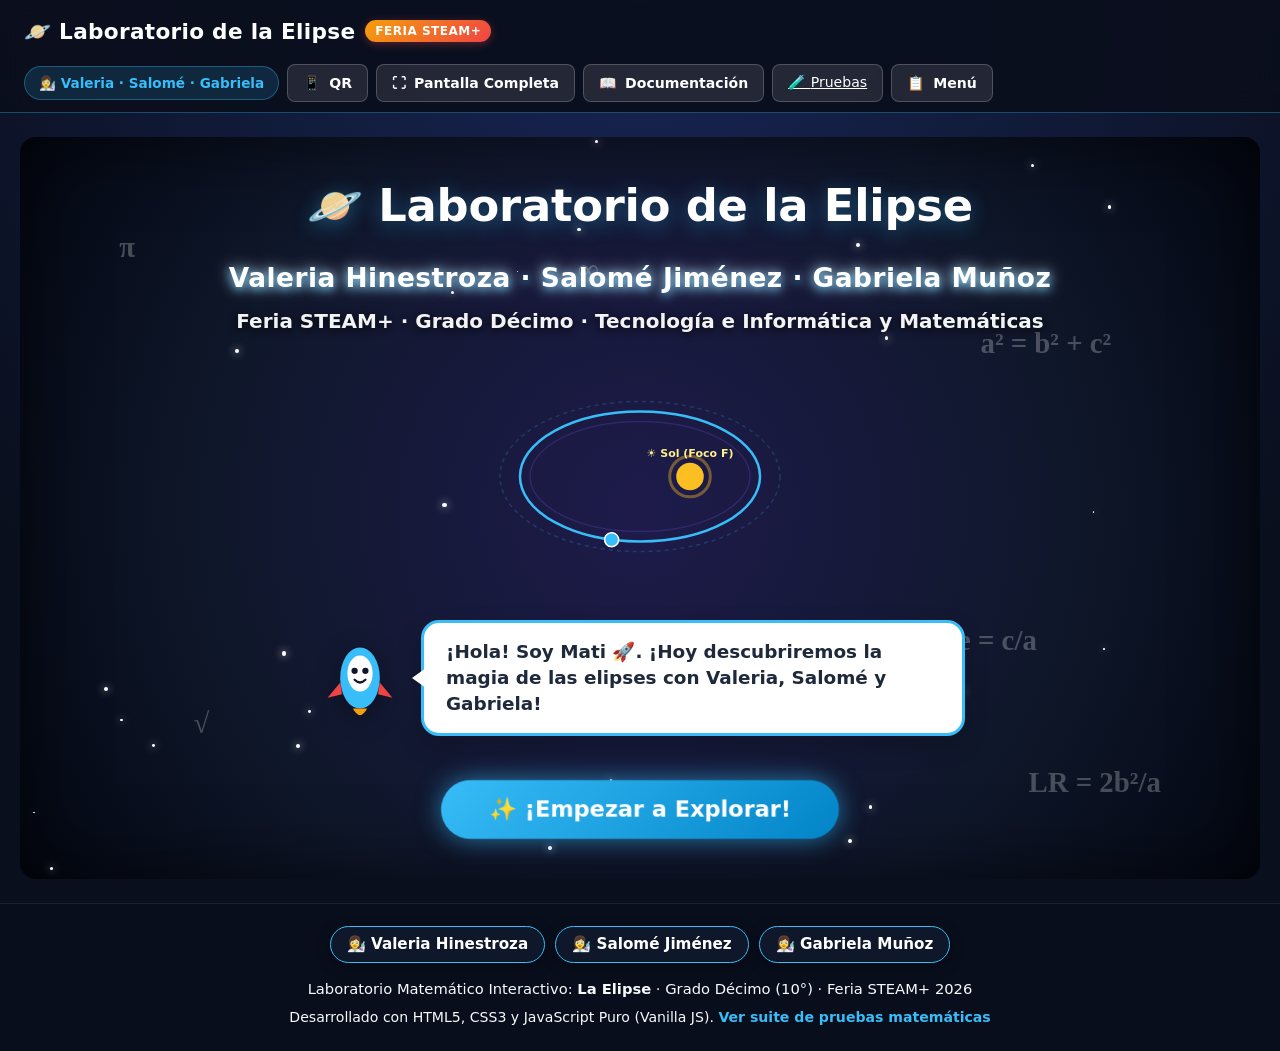
<file: index.html>
<!DOCTYPE html>
<html lang="es">
<head>
    <meta charset="UTF-8">
    <meta name="viewport" content="width=device-width, initial-scale=1.0, maximum-scale=5.0">
    <title>Laboratorio de la Elipse - Feria STEAM+ 2026</title>
    <meta name="description" content="Laboratorio Matemático Interactivo de la Elipse - Feria STEAM+ 2026. Explora, construye, deduce y comprueba la ecuación canónica y propiedades de la elipse en tiempo real. Creado por Valeria Hinestroza, Salomé Jiménez y Gabriela Muñoz.">
    <meta name="theme-color" content="#0a0f1d">
    <meta name="robots" content="index, follow">
    <link rel="canonical" href="https://duranmgabriela05-cloud.github.io/LABORATORIO-RECTA-/">
    <meta name="google-site-verification" content="googlec7402ac01baf1102">
    <!-- Hojas de estilo modulares oficiales -->
    <link rel="stylesheet" href="css/base.css?v=16">
    <link rel="stylesheet" href="css/animaciones.css?v=16">
    <link rel="stylesheet" href="css/elipse.css?v=16">
</head>
<body>

    <!-- BARRA DE NAVEGACIÓN SUPERIOR RESPONSIVE -->
    <header class="barra-navegacion">
        <button type="button" class="logo-sitio" onclick="navegarA('bienvenida')" aria-label="Ir a la portada de bienvenida del Laboratorio de la Elipse">
            <span>🪐 Laboratorio de la Elipse</span>
            <span class="insignia-steam">FERIA STEAM+</span>
        </button>
        <div class="nav-botones">
            <span class="chip-nav-autoras">
                👩‍🔬 Valeria · Salomé · Gabriela
            </span>
            <button type="button" id="btnAbrirQR" class="btn-volver-menu" title="Escanear Código QR en Celular" aria-label="Escanear Código QR en Celular">📱 <span class="btn-texto-nav">QR</span></button>
            <button type="button" id="btnPantallaCompleta" class="btn-volver-menu" title="Modo Pantalla Completa (F11)" aria-label="Modo Pantalla Completa">⛶ <span class="btn-texto-nav">Pantalla Completa</span></button>
            <button type="button" id="btnAbrirDocs" class="btn-volver-menu" title="Documentación oficial y Ficha Técnica" aria-label="Documentación Oficial">📖 <span class="btn-texto-nav">Documentación</span></button>
            <a href="pruebas/pruebas.html" class="btn-volver-menu" title="Ejecutar pruebas unitarias matemáticas" aria-label="Suite de pruebas unitarias">🧪 <span class="btn-texto-nav">Pruebas</span></a>
            <button type="button" class="btn-volver-menu" onclick="navegarA('menu')" aria-label="Ir al menú de actividades">📋 <span class="btn-texto-nav">Menú</span></button>
        </div>
    </header>

    <!-- CONTENEDOR PRINCIPAL DE LA APLICACIÓN -->
    <main class="contenedor-app">

        <!-- ════════════════════════════════════════════════════════
             PANTALLA 1: BIENVENIDA CÓSMICA
        ════════════════════════════════════════════════════════ -->
        <section id="pantallaBienvenida" class="pantalla activa">
            <div class="fondo-animado">
                <!-- Capa de estrellas titilantes -->
                <div class="estrellas" id="capaEstrellas"></div>

                <!-- Símbolos matemáticos flotantes -->
                <div class="simbolos-flotantes">
                    <span class="simbolo-mat" style="top: 12%; left: 8%;">π</span>
                    <span class="simbolo-mat" style="top: 25%; right: 12%;">a² = b² + c²</span>
                    <span class="simbolo-mat" style="bottom: 18%; left: 14%;">√</span>
                    <span class="simbolo-mat" style="top: 65%; right: 18%;">e = c/a</span>
                    <span class="simbolo-mat" style="bottom: 10%; right: 8%;">LR = 2b²/a</span>
                    <span class="simbolo-mat" style="top: 15%; left: 45%;">∞</span>
                </div>

                <!-- Título animado y nombres de autoras en blanco puro brillante -->
                <h1 class="titulo-rebote">🪐 Laboratorio de la Elipse</h1>
                <p class="nombres-autoras-portada" style="color: #ffffff !important; font-size: clamp(1.3rem, 3.2vw, 1.65rem); font-weight: 800; text-align: center; margin: 10px 0 6px 0; letter-spacing: 0.5px; text-shadow: 0 0 16px rgba(255, 255, 255, 0.8), 0 2px 10px rgba(56, 189, 248, 0.9); z-index: 3;">
                    Valeria Hinestroza · Salomé Jiménez · Gabriela Muñoz
                </p>
                <p class="subtitulo-portada" style="color: #ffffff !important; font-size: clamp(1rem, 2.2vw, 1.25rem); font-weight: 600; text-align: center; margin-bottom: 16px; text-shadow: 0 2px 10px rgba(0, 0, 0, 0.9); opacity: 0.95; z-index: 3;">
                    Feria STEAM+ · Grado Décimo · Tecnología e Informática y Matemáticas
                </p>

                <!-- Órbita planetaria SVG interactiva (Sol en un foco, planeta orbitando) -->
                <div class="contenedor-orbita">
                    <svg viewBox="0 0 320 200" width="100%" height="100%" role="img" aria-label="Simulación didáctica de una órbita elíptica con el Sol en un foco y un planeta en trayectoria">
                        <title>Órbita Elíptica Planetaria</title>
                        <!-- Elipses concéntricas de fondo -->
                        <g class="elipses-concentricas">
                            <ellipse cx="160" cy="100" rx="140" ry="75" fill="none" stroke="rgba(56, 189, 248, 0.2)" stroke-width="1.5" stroke-dasharray="4 4" />
                            <ellipse cx="160" cy="100" rx="110" ry="55" fill="none" stroke="rgba(139, 92, 246, 0.2)" stroke-width="1.5" />
                        </g>

                        <!-- Órbita principal de la Tierra -->
                        <path id="orbitaTierra" d="M 40,100 a 120,65 0 1,0 240,0 a 120,65 0 1,0 -240,0" fill="none" stroke="#38bdf8" stroke-width="2.5" />

                        <!-- Sol ubicado exactamente en un foco: c = √(120² - 65²) ≈ 101 px desde el centro -->
                        <circle cx="210" cy="100" r="14" fill="#fbbf24">
                            <animate attributeName="r" values="13;15;13" dur="2s" repeatCount="indefinite" />
                        </circle>
                        <circle cx="210" cy="100" r="20" fill="none" stroke="rgba(251, 191, 36, 0.4)" stroke-width="3">
                            <animate attributeName="r" values="18;24;18" dur="2s" repeatCount="indefinite" />
                        </circle>
                        <text x="210" y="80" fill="#fef08a" font-size="11" font-weight="bold" text-anchor="middle">☀️ Sol (Foco F)</text>

                        <!-- Planeta Tierra que recorre la trayectoria elíptica -->
                        <circle r="7" fill="#38bdf8" stroke="#ffffff" stroke-width="1.5">
                            <animateMotion dur="8s" repeatCount="indefinite" rotate="auto">
                                <mpath href="#orbitaTierra" />
                            </animateMotion>
                        </circle>
                    </svg>
                </div>

                <!-- Mascota Mati con globo de bienvenida -->
                <div class="contenedor-mati">
                    <svg class="mati-svg" viewBox="0 0 100 100" role="img" aria-label="Mascota interactiva Mati, el cohete matemático">
                        <title>Mascota Mati</title>
                        <!-- Cohete amigable Mati -->
                        <ellipse cx="50" cy="50" rx="22" ry="34" fill="#38bdf8" />
                        <ellipse cx="50" cy="45" rx="14" ry="20" fill="#ffffff" />
                        <!-- Ojos felices -->
                        <circle cx="44" cy="42" r="3.5" fill="#0f172a" />
                        <circle cx="56" cy="42" r="3.5" fill="#0f172a" />
                        <path d="M 44,52 Q 50,58 56,52" fill="none" stroke="#0f172a" stroke-width="2.5" stroke-linecap="round" />
                        <!-- Alitas y fuego -->
                        <path d="M 28,55 L 14,72 L 30,68 Z" fill="#ef4444" />
                        <path d="M 72,55 L 86,72 L 70,68 Z" fill="#ef4444" />
                        <path d="M 42,84 Q 50,98 58,84 Z" fill="#f59e0b">
                            <animate attributeName="d" values="M 42,84 Q 50,98 58,84 Z; M 42,84 Q 50,105 58,84 Z; M 42,84 Q 50,98 58,84 Z" dur="0.4s" repeatCount="indefinite" />
                        </path>
                    </svg>
                    <div class="globo-mati">
                        ¡Hola! Soy <strong>Mati</strong> 🚀. ¡Hoy descubriremos la magia de las elipses con Valeria, Salomé y Gabriela!
                    </div>
                </div>

                <!-- Botón de Inicio -->
                <button id="btnEmpezar" class="btn btn-empezar">
                    ✨ ¡Empezar a Explorar!
                </button>
            </div>
        </section>

        <!-- ════════════════════════════════════════════════════════
             PANTALLA 2: MENÚ DE ACTIVIDADES
        ════════════════════════════════════════════════════════ -->
        <section id="pantallaMenu" class="pantalla">
            <div style="background: rgba(255, 255, 255, 0.08); border: 1.5px solid rgba(56, 189, 248, 0.3); border-radius: 14px; padding: 12px 18px; margin-bottom: 20px; display: flex; justify-content: space-between; align-items: center; flex-wrap: wrap; gap: 10px;">
                <span style="color: #f8fafc; font-weight: 700; font-size: clamp(0.9rem, 2vw, 1.05rem);">
                    Equipo de Trabajo: <strong style="color: #38bdf8;">Valeria Hinestroza · Salomé Jiménez · Gabriela Muñoz</strong>
                </span>
                <span style="background: #38bdf8; color: #0f172a; padding: 4px 10px; border-radius: 12px; font-weight: 800; font-size: 0.8rem;">Grado 10° STEAM+</span>
            </div>

            <div style="display: flex; justify-content: space-between; align-items: center; margin-bottom: 20px; flex-wrap: wrap; gap: 12px;">
                <div>
                    <h2 style="color: #ffffff; font-size: clamp(1.4rem, 3.5vw, 2rem); font-weight: 800;">🎯 ¿Qué quieres descubrir hoy?</h2>
                    <p style="color: #94a3b8; font-size: clamp(0.95rem, 2vw, 1.1rem);">Selecciona una actividad para comenzar tu viaje por las elipses.</p>
                </div>
                <button id="btnVolverBienvenida" class="btn btn-secundario">← Portada</button>
            </div>

            <nav class="cuadricula-menu" aria-label="Menú de actividades del Laboratorio de la Elipse">
                <!-- Tarjeta 1: Explora -->
                <div class="tarjeta-menu" id="tarjetaExplora" tabindex="0" role="button" aria-label="Actividad 1: Explora la Elipse. Mueve los controles en vivo y observa cómo cambian los focos, vértices y achatamiento.">
                    <div class="icono-tarjeta">🔭</div>
                    <h3>Explora la Elipse</h3>
                    <p>Mueve los controles en vivo y observa cómo cambian los focos, los vértices y el achatamiento.</p>
                    <span style="color: #38bdf8; font-weight: 700; margin-top: auto;">¡Mover controles →</span>
                </div>

                <!-- Tarjeta 2: Analiza -->
                <div class="tarjeta-menu" id="tarjetaAnaliza" tabindex="0" role="button" aria-label="Actividad 2: Analiza una Ecuación. Escribe cualquier ecuación canónica o general y descubre todos sus elementos al instante.">
                    <div class="icono-tarjeta">🧮</div>
                    <h3>Analiza una Ecuación</h3>
                    <p>Escribe cualquier ecuación canónica o general y descubre todos sus elementos al instante.</p>
                    <span style="color: #38bdf8; font-weight: 700; margin-top: auto;">¡Ingresar ecuación →</span>
                </div>

                <!-- Tarjeta 3: Arma -->
                <div class="tarjeta-menu" id="tarjetaArma" tabindex="0" role="button" aria-label="Actividad 3: Arma tu Elipse. Ingresa vértices o ejes y encuentra la ecuación paso a paso como en el libro de matemáticas.">
                    <div class="icono-tarjeta">🧩</div>
                    <h3>Arma tu Elipse</h3>
                    <p>¿Tienes vértices o ejes? Encuentra la ecuación paso a paso como en el libro de matemáticas.</p>
                    <span style="color: #38bdf8; font-weight: 700; margin-top: auto;">¡Construir elipse →</span>
                </div>

                <!-- Tarjeta 4: Retos -->
                <div class="tarjeta-menu" id="tarjetaRetos" tabindex="0" role="button" aria-label="Actividad 4: Retos de Mati. Pon a prueba tus conocimientos en 8 retos interactivos y gana estrellas STEAM+.">
                    <div class="icono-tarjeta">🎯</div>
                    <h3>Retos de Mati</h3>
                    <p>Pon a prueba tus conocimientos en 8 retos interactivos y gana estrellas STEAM+.</p>
                    <span style="color: #38bdf8; font-weight: 700; margin-top: auto;">¡Aceptar el reto →</span>
                </div>
            </nav>
        </section>

        <!-- ════════════════════════════════════════════════════════
             PANTALLA 3: ACTIVIDAD 1 - EXPLORA LA ELIPSE
        ════════════════════════════════════════════════════════ -->
        <section id="pantallaExplora" class="pantalla">
            <div class="cabecera-actividad">
                <div>
                    <h2>🔭 Explora la Elipse en Tiempo Real</h2>
                    <p class="instruccion-actividad">Ajusta el centro (h, k), los semiejes (a, b) y la orientación.</p>
                </div>
                <div style="display: flex; gap: 8px; flex-wrap: wrap;">
                    <button class="btn btn-ayuda-actividad" data-ayuda="explora" type="button" title="¿Cómo funciona esta actividad?">❓ ¿Cómo funciona?</button>
                    <button class="btn btn-volver-menu">🏠 Menú</button>
                </div>
            </div>

            <!-- Globo de Mati -->
            <div class="caja-alerta info">
                <span style="font-size: 1.8rem;">🚀</span>
                <div id="globoMatiExplora">
                    ¡Mueve los deslizadores! Mira qué ocurre con la elipse cuando varias a o b.
                </div>
            </div>

            <!-- Fila Principal: Controles (Izquierda) vs Gráfica (Derecha) equilibradas -->
            <div class="layout-actividad">
                <!-- Columna Izquierda: Controles -->
                <div class="columna-controles">
                    <div class="tarjeta-blanca">
                        <div style="display: flex; flex-direction: column; gap: 10px; margin-bottom: 14px;">
                            <div style="display: flex; justify-content: space-between; align-items: center; flex-wrap: wrap; gap: 8px;">
                                <h3 style="color: #ffffff; font-size: 1.25rem; font-weight: 800;">⚙️ Parámetros de la Elipse</h3>
                                <div style="display: flex; gap: 6px; flex-wrap: wrap;">
                                    <button id="btnResetExplora" class="btn btn-secundario" type="button" title="Restablecer valores iniciales">🔄 Restablecer</button>
                                    <button id="btnEjemploExplora" class="btn btn-ejemplo">💡 Siguiente Ejemplo</button>
                                </div>
                            </div>
                            <div style="display: flex; align-items: center; gap: 8px;">
                                <label for="selectEjemplosExplora" style="color: #38bdf8; font-size: 0.82rem; font-weight: 700; white-space: nowrap;">📚 10 Ejemplos Guiados:</label>
                                <select id="selectEjemplosExplora" style="flex: 1; padding: 6px 10px; font-size: 0.85rem; border-radius: 8px; background: #0f172a; color: #ffffff; border: 1.5px solid #334155;"></select>
                            </div>
                        </div>

                        <!-- Centro h -->
                        <div class="grupo-control">
                            <div class="fila-control">
                                <label for="sliderH" class="etiqueta-control">Centro X (h):</label>
                                <span class="valor-badge" id="valH">0</span>
                            </div>
                            <input type="range" id="sliderH" min="-8" max="8" step="0.5" value="0" aria-label="Coordenada X del centro (h)" aria-valuemin="-8" aria-valuemax="8" aria-valuenow="0" aria-valuetext="0">
                        </div>

                        <!-- Centro k -->
                        <div class="grupo-control" style="margin-top: 10px;">
                            <div class="fila-control">
                                <label for="sliderK" class="etiqueta-control">Centro Y (k):</label>
                                <span class="valor-badge" id="valK">0</span>
                            </div>
                            <input type="range" id="sliderK" min="-8" max="8" step="0.5" value="0" aria-label="Coordenada Y del centro (k)" aria-valuemin="-8" aria-valuemax="8" aria-valuenow="0" aria-valuetext="0">
                        </div>

                        <!-- Semieje a -->
                        <div class="grupo-control" style="margin-top: 10px;">
                            <div class="fila-control">
                                <label for="sliderA" class="etiqueta-control">Semieje Mayor (a):</label>
                                <span class="valor-badge" id="valA">5</span>
                            </div>
                            <input type="range" id="sliderA" min="1" max="10" step="0.1" value="5" aria-label="Semieje mayor (a)" aria-valuemin="1" aria-valuemax="10" aria-valuenow="5" aria-valuetext="5">
                        </div>

                        <!-- Semieje b -->
                        <div class="grupo-control" style="margin-top: 10px;">
                            <div class="fila-control">
                                <label for="sliderB" class="etiqueta-control">Semieje Menor (b):</label>
                                <span class="valor-badge" id="valB">3</span>
                            </div>
                            <input type="range" id="sliderB" min="1" max="10" step="0.1" value="3" aria-label="Semieje menor (b)" aria-valuemin="1" aria-valuemax="10" aria-valuenow="3" aria-valuetext="3">
                        </div>

                        <!-- Orientación -->
                        <div style="margin-top: 14px;">
                            <span class="etiqueta-control">¿Hacia dónde se estira la elipse?</span>
                            <div class="selector-orientacion">
                                <button type="button" id="btnOrientacionH" class="btn-opcion seleccionado">
                                    ↔ Horizontal (eje X)
                                </button>
                                <button type="button" id="btnOrientacionV" class="btn-opcion">
                                    ↕ Vertical (eje Y)
                                </button>
                            </div>
                        </div>

                        <!-- Medidor de Achatamiento -->
                        <div class="caja-achatamiento">
                            <div style="display: flex; justify-content: space-between; align-items: center; flex-wrap: wrap; gap: 6px;">
                                <strong style="color: #38bdf8;">📏 Medidor de Achatamiento (e = c/a):</strong>
                                <span id="valorExcentricidad" style="font-weight: 800; color: #38bdf8;">e = 0.8000</span>
                            </div>
                            <div class="barra-achatamiento-contenedor">
                                <div id="barraAchatamiento" class="barra-achatamiento-progreso"></div>
                            </div>
                            <div class="medidor-etiquetas">
                                <span>0 (Circunferencia)</span>
                                <span>0.5 (Ovalada)</span>
                                <span>1 (Muy achatada)</span>
                            </div>
                            <div class="achatamiento-diagnostico">
                                <span>Forma:</span>
                                <span id="diagnosticoAchatamiento" class="insignia-achatamiento" style="background: #8b5cf6;">Bien achatada</span>
                            </div>
                        </div>

                        <div style="margin-top: 16px;">
                            <button id="btnCompararExplora" class="btn btn-primario" style="width: 100%;">
                                📊 Comparar excentricidades (a²=16, b²=12, 9, 6, 2)
                            </button>
                        </div>
                    </div>
                </div>

                <!-- Columna Derecha: Gráfica Canvas y Ecuación -->
                <div class="columna-grafica">
                    <div class="tarjeta-blanca" style="display: flex; flex-direction: column; gap: 12px;">
                        <!-- Banner destacado cuando el modo comparación está activo -->
                        <div id="bannerModoComparacion" style="display: none; background: rgba(56, 189, 248, 0.15); border: 1.5px solid #38bdf8; border-radius: 10px; padding: 8px 12px; justify-content: space-between; align-items: center; flex-wrap: wrap; gap: 8px;">
                            <span style="color: #38bdf8; font-weight: 700; font-size: 0.88rem;">🔬 Comparando 4 elipses (a² = 16 constante · b² = 12, 9, 6, 2)</span>
                            <button id="btnSalirComparacion" class="btn" style="padding: 4px 12px; font-size: 0.82rem; background: #0284c7; color: white; border: none; border-radius: 6px; cursor: pointer;">✕ Volver a mi elipse</button>
                        </div>

                        <!-- Toolbar de toggles -->
                        <div class="toolbar-elementos">
                            <label class="item-toggle"><input type="checkbox" id="chkCentro" checked> 🟡 Centro C</label>
                            <label class="item-toggle"><input type="checkbox" id="chkFocos" checked> 🔴 Focos F, F'</label>
                            <label class="item-toggle"><input type="checkbox" id="chkVertices" checked> 🟣 Vértices A, A'</label>
                            <label class="item-toggle"><input type="checkbox" id="chkExtremos" checked> 🟢 Extremos B, B'</label>
                            <label class="item-toggle"><input type="checkbox" id="chkEjeFocal" checked> ➖ Eje focal</label>
                            <label class="item-toggle"><input type="checkbox" id="chkLadoRecto" checked> 📐 Lado Recto</label>
                        </div>

                        <!-- Definición geométrica: hilo del jardinero d1 + d2 = 2a -->
                        <div class="panel-jardinero">
                            <label class="item-toggle toggle-jardinero">
                                <input type="checkbox" id="chkJardinero"> 🧵 Mostrar hilo del jardinero: d₁ + d₂ = 2a
                            </label>
                            <div id="controlesJardinero" style="display: none;">
                                <div class="fila-control">
                                    <span class="etiqueta-control">Mover el punto P (ángulo t):</span>
                                    <span class="valor-badge" id="valAnguloP">45°</span>
                                </div>
                                <input type="range" id="sliderAnguloP" min="0" max="360" step="1" value="45" aria-label="Ángulo del punto P sobre la elipse">
                                <button id="btnAnimarP" class="btn btn-secundario" type="button">▶ Recorrer la elipse</button>
                                <div class="lectura-jardinero" id="lecturaJardinero" aria-live="polite"></div>
                                <p class="nota-jardinero">💡 También puedes arrastrar el punto P sobre la gráfica. Sin importar dónde esté P, la suma de las dos distancias a los focos siempre es 2a.</p>
                            </div>
                        </div>

                        <!-- Canvas -->
                        <div class="canvas-contenedor">
                            <canvas id="canvasExplora" width="500" height="500"></canvas>
                        </div>

                        <button class="btn btn-secundario btn-descargar-png" type="button" data-canvas="canvasExplora" data-ecuacion="ecuacionExplora" data-nombre="elipse-explora">📷 Descargar gráfica (PNG)</button>

                        <!-- Ecuación en vivo -->
                        <div class="ecuacion-destacada" id="ecuacionExplora" style="margin-bottom: 0;">
                            (x − 0)²/25 + (y − 0)²/9 = 1
                        </div>
                    </div>
                </div>
            </div>

            <!-- Fila Inferior de Ancho Completo: Elementos y Comparación -->
            <div class="panel-resultados-ancho-completo">
                <h4 style="color: #ffffff; margin-bottom: 12px; font-size: 1.2rem; display: flex; align-items: center; gap: 8px;">
                    📋 Elementos Calculados de la Elipse:
                </h4>
                <div class="grilla-propiedades">
                    <div class="propiedad-item">
                        <div class="propiedad-nombre">Centro (h, k)</div>
                        <div class="propiedad-valor" id="propCentro">(0, 0)</div>
                    </div>
                    <div class="propiedad-item">
                        <div class="propiedad-nombre">Semieje mayor (a)</div>
                        <div class="propiedad-valor" id="propA">5</div>
                    </div>
                    <div class="propiedad-item">
                        <div class="propiedad-nombre">Semieje menor (b)</div>
                        <div class="propiedad-valor" id="propB">3</div>
                    </div>
                    <div class="propiedad-item">
                        <div class="propiedad-nombre">Distancia focal (c)</div>
                        <div class="propiedad-valor" id="propC">4</div>
                    </div>
                    <div class="propiedad-item">
                        <div class="propiedad-nombre">Eje Mayor (2a)</div>
                        <div class="propiedad-valor" id="propEjeMayor">10</div>
                    </div>
                    <div class="propiedad-item">
                        <div class="propiedad-nombre">Eje Menor (2b)</div>
                        <div class="propiedad-valor" id="propEjeMenor">6</div>
                    </div>
                    <div class="propiedad-item">
                        <div class="propiedad-nombre">Lado Recto (LR)</div>
                        <div class="propiedad-valor" id="propLadoRecto">3.6</div>
                    </div>
                    <div class="propiedad-item">
                        <div class="propiedad-nombre">Eje Focal</div>
                        <div class="propiedad-valor" id="propEjeFocal">y = 0</div>
                    </div>
                    <div class="propiedad-item" style="grid-column: span 2;">
                        <div class="propiedad-nombre">Focos F' y F</div>
                        <div class="propiedad-valor" id="propFocos">(−4, 0) y (4, 0)</div>
                    </div>
                    <div class="propiedad-item" style="grid-column: span 2;">
                        <div class="propiedad-nombre">Vértices A' y A</div>
                        <div class="propiedad-valor" id="propVertices">(−5, 0) y (5, 0)</div>
                    </div>
                    <div class="propiedad-item" style="grid-column: span 2;">
                        <div class="propiedad-nombre">Extremos Menores B' y B</div>
                        <div class="propiedad-valor" id="propExtremos">(0, −3) y (0, 3)</div>
                    </div>
                </div>

                <!-- Tabla de comparación multielipse con scroll horizontal responsivo -->
                <div id="contenedorComparacion" style="display: none; margin-top: 20px;">
                    <h4 style="color: #38bdf8; margin-bottom: 8px;">🔬 Comparación de Excentricidades con a² = 16 (a = 4):</h4>
                    <div class="tabla-wrapper">
                        <table class="tabla-comparacion">
                            <thead>
                                <tr>
                                    <th>Elipse</th>
                                    <th>a²</th>
                                    <th>b²</th>
                                    <th>c = √(a²−b²)</th>
                                    <th>Excentricidad (e)</th>
                                    <th>Achatamiento</th>
                                </tr>
                            </thead>
                            <tbody id="cuerpoTablaComparacion"></tbody>
                        </table>
                    </div>
                </div>
            </div>
        </section>

        <!-- ════════════════════════════════════════════════════════
             PANTALLA 4: ACTIVIDAD 2 - ANALIZA UNA ECUACIÓN
        ════════════════════════════════════════════════════════ -->
        <section id="pantallaAnaliza" class="pantalla">
            <div class="cabecera-actividad">
                <div>
                    <h2>🧮 Analiza Cualquier Ecuación de la Elipse</h2>
                    <p class="instruccion-actividad">Descubre la orientación, focos, vértices y lado recto a partir de su ecuación.</p>
                </div>
                <div style="display: flex; gap: 8px; flex-wrap: wrap;">
                    <button class="btn btn-ayuda-actividad" data-ayuda="analiza" type="button" title="¿Cómo funciona esta actividad?">❓ ¿Cómo funciona?</button>
                    <button class="btn btn-volver-menu">🏠 Menú</button>
                </div>
            </div>

            <!-- Mensaje de Mati -->
            <div class="caja-alerta info">
                <span style="font-size: 1.8rem;">🤖</span>
                <div id="globoMatiAnaliza">
                    Ingresa los denominadores. ¡El mayor de los dos siempre corresponde a a²!
                </div>
            </div>

            <div id="alertaAnaliza" class="caja-alerta" style="display: none;"></div>

            <div class="layout-actividad">
                <!-- Columna Controles -->
                <div class="columna-controles">
                    <div class="tarjeta-blanca">
                        <!-- Banco de 11 Ejemplos del Libro -->
                        <div style="background: rgba(15, 23, 42, 0.6); border: 1px solid var(--color-borde); border-radius: 12px; padding: 10px 12px; margin-bottom: 14px;">
                            <div style="display: flex; justify-content: space-between; align-items: center; margin-bottom: 6px; flex-wrap: wrap; gap: 6px;">
                                <label for="selectEjemplosAnaliza" style="color: #38bdf8; font-size: 0.85rem; font-weight: 700;">📚 Banco de 11 Ejemplos del Libro:</label>
                                <span style="font-size: 0.75rem; color: #94a3b8;">Canónicas y Generales</span>
                            </div>
                            <select id="selectEjemplosAnaliza" style="width: 100%; padding: 8px 10px; font-size: 0.85rem; border-radius: 8px; background: #0f172a; color: #ffffff; border: 1.5px solid #334155;"></select>
                        </div>

                        <!-- Pestañas de modo -->
                        <div style="display: flex; gap: 8px; margin-bottom: 16px; flex-wrap: wrap;">
                            <button type="button" id="tabFormaCanonica" class="btn-opcion seleccionado" style="flex: 1; min-width: 140px;">
                                Forma Canónica (h, k)
                            </button>
                            <button type="button" id="tabFormaGeneral" class="btn-opcion" style="flex: 1; min-width: 140px;">
                                Forma Ax² + By² = C
                            </button>
                        </div>

                        <!-- Sección Forma Canónica -->
                        <div id="seccionCanonica">
                            <p style="color: #cbd5e1; font-size: 0.95rem; margin-bottom: 12px;">
                                Ecuación: <code>(x − h)² / denX + (y − k)² / denY = 1</code>
                            </p>
                            <div class="subgrid-2-cols">
                                <div>
                                    <label for="inputAnalizaH" class="etiqueta-control">Centro X (h):</label>
                                    <input type="text" id="inputAnalizaH" value="2" placeholder="ej. 2 o 3/2">
                                </div>
                                <div>
                                    <label for="inputAnalizaK" class="etiqueta-control">Centro Y (k):</label>
                                    <input type="text" id="inputAnalizaK" value="-3" placeholder="ej. -3 o -1/2">
                                </div>
                                <div>
                                    <label for="inputAnalizaDenX" class="etiqueta-control">Denominador X (denX):</label>
                                    <input type="text" id="inputAnalizaDenX" value="9" placeholder="ej. 9, 36 o 25">
                                </div>
                                <div>
                                    <label for="inputAnalizaDenY" class="etiqueta-control">Denominador Y (denY):</label>
                                    <input type="text" id="inputAnalizaDenY" value="5" placeholder="ej. 5 o 100">
                                </div>
                            </div>
                        </div>

                        <!-- Sección Forma General -->
                        <div id="seccionGeneral" style="display: none;">
                            <p style="color: #cbd5e1; font-size: 0.95rem; margin-bottom: 12px;">
                                Ecuación: <code>A·x² + B·y² = C</code> (con A, B, C > 0)
                            </p>
                            <div class="subgrid-3-cols">
                                <div>
                                    <label for="inputGeneralA" class="etiqueta-control">Coeficiente A:</label>
                                    <input type="text" id="inputGeneralA" value="4" placeholder="ej. 4">
                                </div>
                                <div>
                                    <label for="inputGeneralB" class="etiqueta-control">Coeficiente B:</label>
                                    <input type="text" id="inputGeneralB" value="9" placeholder="ej. 9">
                                </div>
                                <div>
                                    <label for="inputGeneralC" class="etiqueta-control">Término C:</label>
                                    <input type="text" id="inputGeneralC" value="36" placeholder="ej. 36">
                                </div>
                            </div>
                        </div>

                        <div style="display: flex; gap: 10px; margin-top: 18px; flex-wrap: wrap;">
                            <button id="btnCalcularAnaliza" class="btn btn-primario" style="flex: 2; min-width: 160px;">
                                🔍 Analizar Ecuación
                            </button>
                            <button id="btnEjemploAnaliza" class="btn btn-ejemplo" style="flex: 1; min-width: 100px;">
                                💡 Ejemplo
                            </button>
                            <button id="btnLimpiarAnaliza" class="btn btn-secundario" type="button" title="Restablecer valores iniciales">
                                🔄 Restablecer
                            </button>
                        </div>
                    </div>
                </div>

                <!-- Columna Gráfica -->
                <div class="columna-grafica">
                    <div class="tarjeta-blanca" style="display: flex; flex-direction: column; gap: 12px;">
                        <div class="toolbar-elementos">
                            <label class="item-toggle"><input type="checkbox" id="chkCentroAnaliza" checked> 🟡 Centro C</label>
                            <label class="item-toggle"><input type="checkbox" id="chkFocosAnaliza" checked> 🔴 Focos</label>
                            <label class="item-toggle"><input type="checkbox" id="chkVerticesAnaliza" checked> 🟣 Vértices</label>
                            <label class="item-toggle"><input type="checkbox" id="chkExtremosAnaliza" checked> 🟢 Extremos</label>
                            <label class="item-toggle"><input type="checkbox" id="chkEjeFocalAnaliza" checked> ➖ Eje focal</label>
                            <label class="item-toggle"><input type="checkbox" id="chkLadoRectoAnaliza" checked> 📐 Lado Recto</label>
                        </div>
                        <div class="canvas-contenedor">
                            <canvas id="canvasAnaliza" width="500" height="500"></canvas>
                        </div>
                        <button class="btn btn-secundario btn-descargar-png" type="button" data-canvas="canvasAnaliza" data-ecuacion="ecuacionAnaliza" data-nombre="elipse-analiza">📷 Descargar gráfica (PNG)</button>
                    </div>
                </div>
            </div>

            <!-- Panel de Resultados de Analizar en ancho completo -->
            <div id="panelResultadosAnaliza" class="panel-resultados-ancho-completo" style="display: none;">
                <div style="display: flex; justify-content: space-between; align-items: center; margin-bottom: 12px; flex-wrap: wrap; gap: 8px;">
                    <h4 style="color: #ffffff; margin: 0; font-size: 1.2rem;">Orientación Detectada:</h4>
                    <span id="orientacionAnaliza" class="valor-badge">Horizontal</span>
                </div>

                <div class="ecuacion-destacada" id="ecuacionAnaliza"></div>

                <!-- Procedimiento matemático detallado paso a paso -->
                <div class="caja-pasos" id="cajaPasosAnaliza" style="display: none;"></div>

                <div class="grilla-propiedades">
                    <div class="propiedad-item">
                        <div class="propiedad-nombre">Centro (h, k)</div>
                        <div class="propiedad-valor" id="resCentro"></div>
                    </div>
                    <div class="propiedad-item">
                        <div class="propiedad-nombre">Semieje a</div>
                        <div class="propiedad-valor" id="resA"></div>
                    </div>
                    <div class="propiedad-item">
                        <div class="propiedad-nombre">Semieje b</div>
                        <div class="propiedad-valor" id="resB"></div>
                    </div>
                    <div class="propiedad-item">
                        <div class="propiedad-nombre">Distancia focal c</div>
                        <div class="propiedad-valor" id="resC"></div>
                    </div>
                    <div class="propiedad-item">
                        <div class="propiedad-nombre">Eje Mayor (2a)</div>
                        <div class="propiedad-valor" id="resEjeMayor"></div>
                    </div>
                    <div class="propiedad-item">
                        <div class="propiedad-nombre">Eje Menor (2b)</div>
                        <div class="propiedad-valor" id="resEjeMenor"></div>
                    </div>
                    <div class="propiedad-item">
                        <div class="propiedad-nombre">Lado Recto (LR)</div>
                        <div class="propiedad-valor" id="resLadoRecto"></div>
                    </div>
                    <div class="propiedad-item">
                        <div class="propiedad-nombre">Excentricidad (e)</div>
                        <div class="propiedad-valor" id="resExcentricidad"></div>
                    </div>
                    <div class="propiedad-item" style="grid-column: span 2;">
                        <div class="propiedad-nombre">Eje Focal</div>
                        <div class="propiedad-valor" id="resEjeFocal"></div>
                    </div>
                    <div class="propiedad-item" style="grid-column: span 2;">
                        <div class="propiedad-nombre">Focos F' y F</div>
                        <div class="propiedad-valor" id="resFocos"></div>
                    </div>
                    <div class="propiedad-item" style="grid-column: span 2;">
                        <div class="propiedad-nombre">Vértices A' y A</div>
                        <div class="propiedad-valor" id="resVertices"></div>
                    </div>
                    <div class="propiedad-item" style="grid-column: span 2;">
                        <div class="propiedad-nombre">Extremos Menor B' y B</div>
                        <div class="propiedad-valor" id="resExtremos"></div>
                    </div>
                </div>
            </div>
        </section>

        <!-- ════════════════════════════════════════════════════════
             PANTALLA 5: ACTIVIDAD 3 - ARMA TU ELIPSE
        ════════════════════════════════════════════════════════ -->
        <section id="pantallaArma" class="pantalla">
            <div class="cabecera-actividad">
                <div>
                    <h2>🧩 Arma tu Elipse Paso a Paso</h2>
                    <p class="instruccion-actividad">Introduce los datos conocidos y obtén la deducción completa de la ecuación.</p>
                </div>
                <div style="display: flex; gap: 8px; flex-wrap: wrap;">
                    <button class="btn btn-ayuda-actividad" data-ayuda="arma" type="button" title="¿Cómo funciona esta actividad?">❓ ¿Cómo funciona?</button>
                    <button class="btn btn-volver-menu">🏠 Menú</button>
                </div>
            </div>

            <!-- Mensaje de Mati -->
            <div class="caja-alerta info">
                <span style="font-size: 1.8rem;">🚀</span>
                <div id="globoMatiArma">
                    Elige qué datos tienes. Resolveremos paso a paso como en la clase de matemáticas.
                </div>
            </div>

            <div id="alertaArma" class="caja-alerta" style="display: none;"></div>

            <div class="layout-actividad">
                <div class="columna-controles">
                    <div class="tarjeta-blanca">
                        <h3 style="color: #ffffff; margin-bottom: 12px; font-weight: 800;">¿Qué datos tienes para construir la elipse?</h3>
                        
                        <!-- Banco de 15 Ejemplos Guiados -->
                        <div style="background: rgba(15, 23, 42, 0.6); border: 1px solid var(--color-borde); border-radius: 12px; padding: 10px 12px; margin-bottom: 14px;">
                            <div style="display: flex; justify-content: space-between; align-items: center; margin-bottom: 6px; flex-wrap: wrap; gap: 6px;">
                                <label for="selectEjemplosArma" style="color: #38bdf8; font-size: 0.85rem; font-weight: 700;">🧩 Ejemplos Guiados para este Caso:</label>
                                <span style="font-size: 0.75rem; color: #94a3b8;">5 por cada caso (15 total)</span>
                            </div>
                            <select id="selectEjemplosArma" style="width: 100%; padding: 8px 10px; font-size: 0.85rem; border-radius: 8px; background: #0f172a; color: #ffffff; border: 1.5px solid #334155;"></select>
                        </div>

                        <!-- Selector de 3 modalidades -->
                        <div style="display: flex; flex-direction: column; gap: 10px; margin-bottom: 18px;">
                            <label class="opcion-radio-card">
                                <input type="radio" name="tipoDatosArma" value="a" checked>
                                <span><strong style="color: #38bdf8;">a)</strong> Centro, longitud del eje mayor, longitud del eje menor y orientación.</span>
                            </label>
                            <label class="opcion-radio-card">
                                <input type="radio" name="tipoDatosArma" value="b">
                                <span><strong style="color: #38bdf8;">b)</strong> Los dos vértices del eje mayor y la longitud del lado recto.</span>
                            </label>
                            <label class="opcion-radio-card">
                                <input type="radio" name="tipoDatosArma" value="c">
                                <span><strong style="color: #38bdf8;">c)</strong> Los dos vértices del eje mayor y un extremo del eje menor.</span>
                            </label>
                        </div>

                        <!-- Formulario Caso A -->
                        <div id="formArmaA">
                            <div class="subgrid-2-cols">
                                <div>
                                    <label for="inputArmaH" class="etiqueta-control">Centro X (h):</label>
                                    <input type="text" id="inputArmaH" value="-2">
                                </div>
                                <div>
                                    <label for="inputArmaK" class="etiqueta-control">Centro Y (k):</label>
                                    <input type="text" id="inputArmaK" value="5">
                                </div>
                                <div>
                                    <label for="inputArmaEjeMayor" class="etiqueta-control">Longitud Eje Mayor (2a):</label>
                                    <input type="text" id="inputArmaEjeMayor" value="10">
                                </div>
                                <div>
                                    <label for="inputArmaEjeMenor" class="etiqueta-control">Longitud Eje Menor (2b):</label>
                                    <input type="text" id="inputArmaEjeMenor" value="8">
                                </div>
                            </div>
                            <div style="margin-top: 10px;">
                                <label for="selectArmaOrientacion" class="etiqueta-control">Orientación:</label>
                                <select id="selectArmaOrientacion">
                                    <option value="vertical" selected>Vertical (eje focal paralelo a Y)</option>
                                    <option value="horizontal">Horizontal (eje focal paralelo a X)</option>
                                </select>
                            </div>
                        </div>

                        <!-- Formulario Caso B -->
                        <div id="formArmaB" style="display: none;">
                            <div class="subgrid-2-cols">
                                <div>
                                    <label for="inputArmaV1x" class="etiqueta-control">Vértice 1 X (A'):</label>
                                    <input type="text" id="inputArmaV1x" value="3">
                                </div>
                                <div>
                                    <label for="inputArmaV1y" class="etiqueta-control">Vértice 1 Y (A'):</label>
                                    <input type="text" id="inputArmaV1y" value="6">
                                </div>
                                <div>
                                    <label for="inputArmaV2x" class="etiqueta-control">Vértice 2 X (A):</label>
                                    <input type="text" id="inputArmaV2x" value="3">
                                </div>
                                <div>
                                    <label for="inputArmaV2y" class="etiqueta-control">Vértice 2 Y (A):</label>
                                    <input type="text" id="inputArmaV2y" value="-2">
                                </div>
                                <div style="grid-column: 1 / -1;">
                                    <label for="inputArmaLR" class="etiqueta-control">Longitud del Lado Recto (LR):</label>
                                    <input type="text" id="inputArmaLR" value="6">
                                </div>
                            </div>
                        </div>

                        <!-- Formulario Caso C -->
                        <div id="formArmaC" style="display: none;">
                            <div class="subgrid-2-cols">
                                <div>
                                    <label for="inputArmaCV1x" class="etiqueta-control">Vértice 1 X (A'):</label>
                                    <input type="text" id="inputArmaCV1x" value="-5">
                                </div>
                                <div>
                                    <label for="inputArmaCV1y" class="etiqueta-control">Vértice 1 Y (A'):</label>
                                    <input type="text" id="inputArmaCV1y" value="2">
                                </div>
                                <div>
                                    <label for="inputArmaCV2x" class="etiqueta-control">Vértice 2 X (A):</label>
                                    <input type="text" id="inputArmaCV2x" value="3">
                                </div>
                                <div>
                                    <label for="inputArmaCV2y" class="etiqueta-control">Vértice 2 Y (A):</label>
                                    <input type="text" id="inputArmaCV2y" value="2">
                                </div>
                                <div>
                                    <label for="inputArmaBx" class="etiqueta-control">Extremo Menor X (B):</label>
                                    <input type="text" id="inputArmaBx" value="-1">
                                </div>
                                <div>
                                    <label for="inputArmaBy" class="etiqueta-control">Extremo Menor Y (B):</label>
                                    <input type="text" id="inputArmaBy" value="4">
                                </div>
                            </div>
                        </div>

                        <div style="display: flex; gap: 10px; margin-top: 18px; flex-wrap: wrap;">
                            <button id="btnCalcularArma" class="btn btn-primario" style="flex: 2; min-width: 160px;">
                                ⚙️ Armar Ecuación
                            </button>
                            <button id="btnEjemploArma" class="btn btn-ejemplo" style="flex: 1; min-width: 100px;">
                                💡 Ejemplo
                            </button>
                            <button id="btnLimpiarArma" class="btn btn-secundario" type="button" title="Restablecer valores iniciales">
                                🔄 Restablecer
                            </button>
                        </div>
                    </div>
                </div>

                <!-- Columna Gráfica -->
                <div class="columna-grafica">
                    <div class="tarjeta-blanca" style="display: flex; flex-direction: column; gap: 12px;">
                        <div class="toolbar-elementos">
                            <label class="item-toggle"><input type="checkbox" id="chkCentroArma" checked> 🟡 Centro</label>
                            <label class="item-toggle"><input type="checkbox" id="chkFocosArma" checked> 🔴 Focos</label>
                            <label class="item-toggle"><input type="checkbox" id="chkVerticesArma" checked> 🟣 Vértices</label>
                            <label class="item-toggle"><input type="checkbox" id="chkExtremosArma" checked> 🟢 Extremos</label>
                            <label class="item-toggle"><input type="checkbox" id="chkEjeFocalArma" checked> ➖ Eje focal</label>
                            <label class="item-toggle"><input type="checkbox" id="chkLadoRectoArma" checked> 📐 Lado Recto</label>
                        </div>
                        <div class="canvas-contenedor">
                            <canvas id="canvasArma" width="500" height="500"></canvas>
                        </div>
                        <button class="btn btn-secundario btn-descargar-png" type="button" data-canvas="canvasArma" data-ecuacion="ecuacionArma" data-nombre="elipse-armada">📷 Descargar gráfica (PNG)</button>
                    </div>
                </div>
            </div>

            <!-- Panel Resultados y Paso a Paso en ancho completo -->
            <div id="panelResultadosArma" class="panel-resultados-ancho-completo" style="display: none;">
                <h4 style="color: #ffffff; margin-bottom: 8px; font-size: 1.2rem;">Ecuación Canónica Obtenida:</h4>
                <div class="ecuacion-destacada" id="ecuacionArma"></div>

                <div class="caja-pasos" id="cajaPasosArma"></div>

                <div class="grilla-propiedades" style="margin-top: 14px;">
                    <div class="propiedad-item">
                        <div class="propiedad-nombre">Centro (h, k)</div>
                        <div class="propiedad-valor" id="resArmaCentro"></div>
                    </div>
                    <div class="propiedad-item">
                        <div class="propiedad-nombre">Semieje a</div>
                        <div class="propiedad-valor" id="resArmaA"></div>
                    </div>
                    <div class="propiedad-item">
                        <div class="propiedad-nombre">Semieje b</div>
                        <div class="propiedad-valor" id="resArmaB"></div>
                    </div>
                    <div class="propiedad-item">
                        <div class="propiedad-nombre">Distancia c</div>
                        <div class="propiedad-valor" id="resArmaC"></div>
                    </div>
                    <div class="propiedad-item">
                        <div class="propiedad-nombre">Lado Recto (LR)</div>
                        <div class="propiedad-valor" id="resArmaLR"></div>
                    </div>
                    <div class="propiedad-item">
                        <div class="propiedad-nombre">Excentricidad</div>
                        <div class="propiedad-valor" id="resArmaE"></div>
                    </div>
                </div>
            </div>
        </section>

        <!-- ════════════════════════════════════════════════════════
             PANTALLA 6: ACTIVIDAD 4 - RETOS DE MATI
        ════════════════════════════════════════════════════════ -->
        <section id="pantallaRetos" class="pantalla">
            <div class="cabecera-actividad">
                <div>
                    <h2>🎯 Retos de Mati: ¡Gana tus Estrellas STEAM+!</h2>
                    <p class="instruccion-actividad">Observa la gráfica y la ecuación generada al azar y responde la pregunta.</p>
                </div>
                <div style="display: flex; gap: 8px; flex-wrap: wrap;">
                    <button class="btn btn-ayuda-actividad" data-ayuda="retos" type="button" title="¿Cómo funciona esta actividad?">❓ ¿Cómo funciona?</button>
                    <button class="btn btn-volver-menu">🏠 Menú</button>
                </div>
            </div>

            <!-- Globo de Mati -->
            <div class="caja-alerta info">
                <span style="font-size: 1.8rem;">🤖</span>
                <div id="globoMatiRetos">
                    ¡Bienvenido al desafío! Son 8 preguntas. Si tienes dudas, pulsa el botón "Pista".
                </div>
            </div>

            <!-- Área de Juego equilibrada -->
            <div id="areaJuegoRetos" class="layout-actividad">
                <div class="columna-controles">
                    <div class="tarjeta-reto">
                        <div class="barra-progreso-retos">
                            <span style="font-size: 1.15rem; font-weight: 800; color: #38bdf8;">
                                Reto <span id="numeroPreguntaActual">1</span> de <span id="totalPreguntas">8</span>
                            </span>
                            <div class="estrellas-acumuladas">
                                <span>⭐</span>
                                <span id="contadorEstrellas">0 / 8</span>
                            </div>
                        </div>

                        <div class="pregunta-reto" id="textoPreguntaReto"></div>

                        <p style="color: #cbd5e1; font-size: 0.95rem;">Ecuación de la elipse en el canvas:</p>
                        <div class="ecuacion-destacada" id="ecuacionReto" style="font-size: 1.2rem; padding: 10px;"></div>

                        <div style="margin: 18px 0;">
                            <label for="inputRespuestaReto" class="etiqueta-control">Tu Respuesta:</label>
                            <input type="text" id="inputRespuestaReto" placeholder="Escribe tu número, fracción o respuesta...">
                        </div>

                        <div style="display: flex; gap: 10px; flex-wrap: wrap;">
                            <button id="btnResponderReto" class="btn btn-primario" style="flex: 2; min-width: 160px;">
                                ✅ Comprobar Respuesta
                            </button>
                            <button id="btnPistaReto" class="btn btn-ejemplo" style="flex: 1; min-width: 90px;">
                                💡 Pista
                            </button>
                            <button id="btnSiguienteReto" class="btn btn-primario" style="display: none; flex: 2; min-width: 160px; background: #10b981;">
                                Siguiente Reto ➔
                            </button>
                        </div>

                        <!-- Caja de Retroalimentación -->
                        <div id="cajaRetroalimentacion" class="caja-alerta" style="display: none; margin-top: 16px;">
                            <div id="tituloRetroalimentacion" style="font-weight: 700; font-size: 1.05rem; margin-bottom: 6px;"></div>
                            <div id="solucionReto" style="font-size: 0.95rem; line-height: 1.5;"></div>
                        </div>
                    </div>
                </div>

                <div class="columna-grafica">
                    <div class="tarjeta-blanca">
                        <div class="canvas-contenedor">
                            <canvas id="canvasRetos" width="500" height="500"></canvas>
                        </div>
                    </div>
                </div>
            </div>

            <!-- Tarjeta Fin de Juego -->
            <div id="tarjetaFinRetos" class="tarjeta-blanca" style="display: none; text-align: center; max-width: 650px; margin: 30px auto; padding: 40px 24px;">
                <div style="font-size: 4rem; margin-bottom: 10px;">🎉</div>
                <h2 style="color: #ffffff; font-size: clamp(1.6rem, 4vw, 2.2rem); font-weight: 800;">¡Ronda de Retos Completada!</h2>
                <div id="estrellasFinales" style="font-size: clamp(1.8rem, 4vw, 2.5rem); margin: 16px 0; color: #f59e0b;"></div>
                <p id="mensajeFinalMati" style="font-size: clamp(1rem, 2.5vw, 1.2rem); color: #cbd5e1; line-height: 1.5; margin-bottom: 24px; font-weight: 600;"></p>
                
                <!-- Generador de Diploma Oficial STEAM+ para el evaluador/visitante -->
                <div style="margin: 20px auto 24px auto; max-width: 460px; background: rgba(15, 23, 42, 0.7); border: 1.5px solid var(--color-borde-destacado); border-radius: 14px; padding: 18px; text-align: center;">
                    <label for="inputNombreDiploma" style="display: block; font-weight: 700; color: #38bdf8; margin-bottom: 8px; font-size: 0.95rem;">
                        🎓 ¿Quién realizó los retos? (Nombre para el Diploma):
                    </label>
                    <input type="text" id="inputNombreDiploma" placeholder="Escribe tu nombre o el del jurado..." style="text-align: center; font-weight: 700; margin-bottom: 12px; font-size: 1rem;">
                    <button id="btnDescargarDiploma" class="btn btn-ejemplo" type="button" style="width: 100%; justify-content: center; font-size: 0.95rem;">
                        🏆 Descargar Diploma Oficial STEAM+ (PNG)
                    </button>
                </div>

                <div style="display: flex; gap: 14px; justify-content: center; flex-wrap: wrap;">
                    <button id="btnReiniciarRetos" class="btn btn-primario">🔄 Jugar otra ronda</button>
                    <button class="btn btn-volver-menu">🏠 Volver al menú</button>
                </div>
            </div>
        </section>

    </main>

    <!-- ════════════════════════════════════════════════════════
         MODAL 1: CÓDIGO QR PARA EL JURADO Y VISITANTES EN LA FERIA
    ════════════════════════════════════════════════════════ -->
    <div id="modalQR" class="modal-superpuesto" style="display: none;" role="dialog" aria-modal="true" aria-labelledby="tituloModalQR">
        <div class="modal-contenido modal-qr-tarjeta">
            <button class="btn-cerrar-modal" id="btnCerrarQR" aria-label="Cerrar modal">&times;</button>
            <div style="font-size: 2.2rem; margin-bottom: 6px;">📱</div>
            <h3 id="tituloModalQR" style="color: #ffffff; font-size: 1.35rem; font-weight: 800; margin-bottom: 6px;">
                ¡Pruébalo en tu Celular!
            </h3>
            <p style="color: #94a3b8; font-size: 0.92rem; line-height: 1.5; margin-bottom: 16px;">
                Escanea este código con la cámara de tu teléfono para abrir el <strong>Laboratorio de la Elipse</strong> y probarlo en vivo en tu propio dispositivo.
            </p>
            
            <div class="contenedor-codigo-qr">
                <img src="img/qr-code.svg" alt="Código QR para abrir el Laboratorio de la Elipse" width="220" height="220" loading="lazy" decoding="async" style="display: block; margin: 0 auto; border-radius: 8px;">
            </div>

            <div class="caja-enlace-qr">
                <input type="text" id="inputUrlQR" value="https://duranmgabriela05-cloud.github.io/LABORATORIO-RECTA-/" readonly>
                <button id="btnCopiarEnlaceQR" class="btn btn-primario" type="button" title="Copiar enlace al portapapeles">📋 Copiar</button>
            </div>
            
            <p style="color: #38bdf8; font-size: 0.85rem; font-weight: 600; margin-top: 14px;">
                ✨ Diseñado por Valeria Hinestroza, Salomé Jiménez y Gabriela Muñoz · Grado 10°
            </p>
        </div>
    </div>

    <!-- ════════════════════════════════════════════════════════
         MODAL 2: CENTRO DE DOCUMENTACIÓN OFICIAL Y FICHA TÉCNICA
    ════════════════════════════════════════════════════════ -->
    <div id="modalDocs" class="modal-superpuesto" style="display: none;" role="dialog" aria-modal="true" aria-labelledby="tituloModalDocs">
        <div class="modal-contenido modal-docs-tarjeta">
            <button class="btn-cerrar-modal" id="btnCerrarDocs" aria-label="Cerrar modal">&times;</button>
            <div style="display: flex; align-items: center; gap: 10px; margin-bottom: 14px;">
                <span style="font-size: 1.8rem;">📖</span>
                <div>
                    <h3 id="tituloModalDocs" style="color: #ffffff; font-size: 1.25rem; font-weight: 800; margin: 0;">
                        Documentación Oficial del Proyecto
                    </h3>
                    <p style="color: #94a3b8; font-size: 0.86rem; margin: 2px 0 0 0;">
                        Evidencias y Ficha Técnica según la Rúbrica de la Feria STEAM+ 2026
                    </p>
                </div>
            </div>

            <!-- Pestañas de navegación interna de la documentación -->
            <div class="tabs-documentacion">
                <button class="tab-doc activa" data-tab="docFicha">📋 Ficha Técnica</button>
                <button class="tab-doc" data-tab="docManual">📖 Manual de Uso</button>
                <button class="tab-doc" data-tab="docAlgoritmo">💻 Pseudocódigo</button>
                <button class="tab-doc" data-tab="docPruebas">🧪 Tabla de Pruebas (111/111)</button>
            </div>

            <!-- Contenidos de las pestañas -->
            <div class="cuerpo-documentacion" id="cuerpoDocumentacion">
                <!-- Se inyecta dinámicamente con JS según la pestaña activa -->
            </div>
        </div>
    </div>

    <!-- ════════════════════════════════════════════════════════
         MODAL 3: AYUDA RÁPIDA "¿CÓMO FUNCIONA ESTA ACTIVIDAD?"
    ════════════════════════════════════════════════════════ -->
    <div id="modalAyuda" class="modal-superpuesto" style="display: none;" role="dialog" aria-modal="true" aria-labelledby="tituloModalAyuda">
        <div class="modal-contenido" style="max-width: 620px; text-align: left;">
            <button class="btn-cerrar-modal" id="btnCerrarAyuda" aria-label="Cerrar modal">&times;</button>
            <div style="display: flex; align-items: center; gap: 12px; margin-bottom: 14px;">
                <span style="font-size: 2.2rem;" id="iconoModalAyuda">❓</span>
                <div>
                    <h3 id="tituloModalAyuda" style="color: #ffffff; font-size: 1.25rem; font-weight: 800; margin: 0;">
                        ¿Cómo funciona?
                    </h3>
                    <p style="color: #94a3b8; font-size: 0.86rem; margin: 2px 0 0 0;" id="subtituloModalAyuda">
                        Guía interactiva paso a paso
                    </p>
                </div>
            </div>
            <div id="cuerpoModalAyuda" style="color: #e2e8f0; font-size: 0.92rem; line-height: 1.6; max-height: 55vh; overflow-y: auto;">
                <!-- Se inyecta dinámicamente con JS según la actividad -->
            </div>
            <div style="margin-top: 18px; display: flex; justify-content: flex-end;">
                <button class="btn btn-primario" id="btnEntendidoAyuda" type="button" style="padding: 8px 20px;">¡Entendido! 👍</button>
            </div>
        </div>
    </div>

    <!-- PIE DE PÁGINA ELEGANTE CON CHIPS DE INTEGRANTES -->
    <footer>
        <div class="chips-integrantes" style="margin-bottom: 14px;">
            <span class="chip-estudiante" style="font-size: 0.95rem; padding: 6px 16px;">👩‍🔬 Valeria Hinestroza</span>
            <span class="chip-estudiante" style="font-size: 0.95rem; padding: 6px 16px;">👩‍🔬 Salomé Jiménez</span>
            <span class="chip-estudiante" style="font-size: 0.95rem; padding: 6px 16px;">👩‍🔬 Gabriela Muñoz</span>
        </div>
        <p>Laboratorio Matemático Interactivo: <strong>La Elipse</strong> · Grado Décimo (10°) · Feria STEAM+ 2026</p>
        <p style="margin-top: 6px; font-size: 0.88rem;">Desarrollado con HTML5, CSS3 y JavaScript Puro (Vanilla JS). <a href="pruebas/pruebas.html">Ver suite de pruebas matemáticas</a></p>
    </footer>

    <!-- SCRIPTS MODULARES (Sin CDN ni librerías externas) -->
    <script src="js/matematicas/formato.js?v=15" defer></script>
    <script src="js/matematicas/elipse.js?v=15" defer></script>
    <script src="js/graficador.js?v=15" defer></script>
    <script src="js/ui/ui-explora.js?v=15" defer></script>
    <script src="js/ui/ui-analiza.js?v=15" defer></script>
    <script src="js/ui/ui-arma.js?v=15" defer></script>
    <script src="js/ui/ui-retos.js?v=15" defer></script>
    <script src="js/main.js?v=15" defer></script>
</body>
</html>
</file>
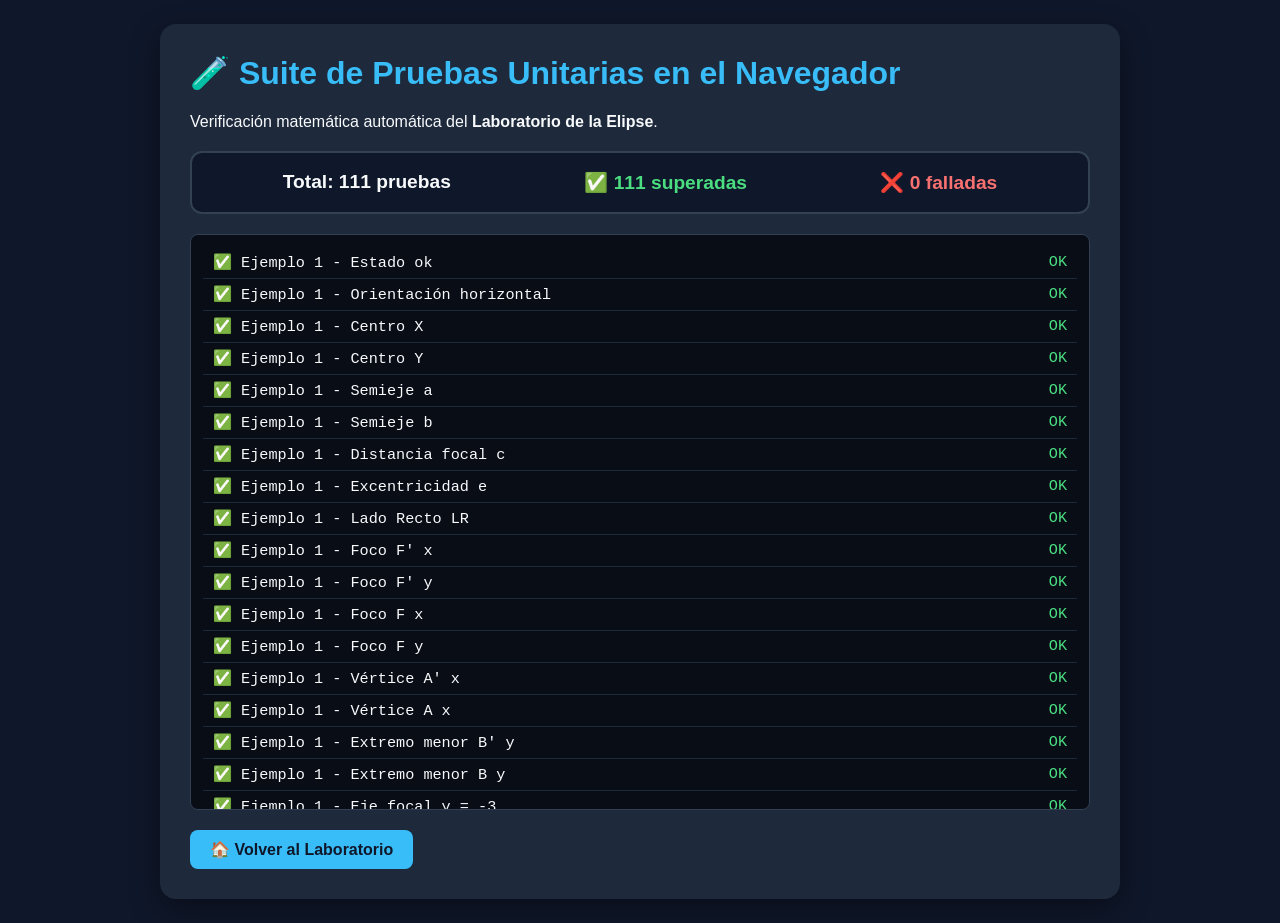
<file: pruebas/pruebas.html>
<!DOCTYPE html>
<html lang="es">
<head>
    <meta charset="UTF-8">
    <meta name="viewport" content="width=device-width, initial-scale=1.0">
    <title>Pruebas Unitarias - Laboratorio de la Elipse</title>
    <style>
        body {
            font-family: 'Segoe UI', Tahoma, Geneva, Verdana, sans-serif;
            background: #0f172a;
            color: #f8fafc;
            margin: 0;
            padding: 24px;
        }
        .contenedor {
            max-width: 900px;
            margin: 0 auto;
            background: #1e293b;
            padding: 30px;
            border-radius: 16px;
            box-shadow: 0 10px 30px rgba(0,0,0,0.4);
        }
        h1 {
            color: #38bdf8;
            margin-top: 0;
            display: flex;
            align-items: center;
            gap: 12px;
        }
        .resumen-tarjeta {
            background: #0f172a;
            border: 2px solid #334155;
            padding: 18px 24px;
            border-radius: 12px;
            margin: 20px 0;
            display: flex;
            justify-content: space-around;
            font-size: 1.2rem;
            font-weight: bold;
        }
        .exito { color: #4ade80; }
        .fallo { color: #f87171; }
        .lista-pruebas {
            max-height: 550px;
            overflow-y: auto;
            border: 1px solid #334155;
            border-radius: 8px;
            padding: 12px;
            background: #090d16;
            font-family: Consolas, monospace;
            font-size: 0.95rem;
        }
        .item-prueba {
            padding: 6px 10px;
            border-bottom: 1px solid #1e293b;
            display: flex;
            justify-content: space-between;
        }
        .btn-volver {
            display: inline-block;
            margin-top: 20px;
            padding: 10px 20px;
            background: #38bdf8;
            color: #0f172a;
            text-decoration: none;
            font-weight: bold;
            border-radius: 8px;
        }
    </style>
</head>
<body>
    <div class="contenedor">
        <h1>🧪 Suite de Pruebas Unitarias en el Navegador</h1>
        <p>Verificación matemática automática del <strong>Laboratorio de la Elipse</strong>.</p>
        
        <div class="resumen-tarjeta">
            <span id="totales">Cargando pruebas...</span>
            <span class="exito" id="pasadas"></span>
            <span class="fallo" id="falladas"></span>
        </div>

        <div class="lista-pruebas" id="consolaPruebas"></div>

        <a href="../index.html" class="btn-volver">🏠 Volver al Laboratorio</a>
    </div>

    <!-- Cargar módulos matemáticos -->
    <script src="../js/matematicas/formato.js"></script>
    <script src="../js/matematicas/elipse.js"></script>
    <!-- Cargar suite de pruebas -->
    <script src="pruebas.js"></script>
    <script>
        // Renderizar en HTML los resultados
        document.addEventListener('DOMContentLoaded', function() {
            var elConsola = document.getElementById('consolaPruebas');
            var elTotales = document.getElementById('totales');
            var elPasadas = document.getElementById('pasadas');
            var elFalladas = document.getElementById('falladas');

            elTotales.textContent = 'Total: ' + totalPruebas + ' pruebas';
            elPasadas.textContent = '✅ ' + pruebasPasadas + ' superadas';
            elFalladas.textContent = '❌ ' + pruebasFalladas + ' falladas';

            elConsola.innerHTML = '';
            resultadosDetalle.forEach(function(item) {
                var div = document.createElement('div');
                div.className = 'item-prueba';
                div.innerHTML = '<span>' + (item.paso ? '✅' : '❌') + ' ' + item.nombre + '</span>' +
                                '<span style="color:' + (item.paso ? '#4ade80' : '#f87171') + '">' +
                                (item.paso ? 'OK' : 'FALLÓ') + '</span>';
                elConsola.appendChild(div);
            });
        });
    </script>
</body>
</html>
</file>
<file: css/base.css>
/**
 * Laboratorio de la Elipse - Feria STEAM+ 2026
 * Valeria Hinestroza · Salomé Jiménez · Gabriela Muñoz
 * Estilos Base: Sistema Responsivo Completo, Accesible y Ergonómico (No Agresivo)
 */

:root {
    --color-primario: #38bdf8;
    --color-primario-hover: #0284c7;
    --color-secundario: #818cf8;
    --color-acento: #f59e0b;
    --color-exito: #10b981;
    --color-peligro: #ef4444;
    
    /* Paleta suave y cómoda para la vista (no agresiva) */
    --color-fondo: #0a0f1d;
    --color-fondo-gradiente: radial-gradient(circle at 50% 0%, #172554 0%, #0a0f1d 75%);
    --color-tarjeta: #1e293b;
    --color-tarjeta-hover: #243248;
    --color-tarjeta-subtle: rgba(15, 23, 42, 0.65);
    --color-texto: #f8fafc;
    --color-texto-suave: #cbd5e1;
    --color-borde: rgba(148, 163, 184, 0.18);
    --color-borde-destacado: rgba(56, 189, 248, 0.35);
    
    --radio-borde: 16px;
    --radio-borde-sm: 10px;
    --sombra-tarjeta: 0 10px 25px -5px rgba(0, 0, 0, 0.4), 0 0 0 1px rgba(255, 255, 255, 0.05);
    --sombra-grande: 0 20px 35px -5px rgba(0, 0, 0, 0.55);
}

*, *::before, *::after {
    box-sizing: border-box;
    margin: 0;
    padding: 0;
}

html, body {
    max-width: 100vw;
    overflow-x: hidden;
}

body {
    font-family: 'Segoe UI', system-ui, -apple-system, BlinkMacSystemFont, Roboto, sans-serif;
    background-color: var(--color-fondo);
    background-image: var(--color-fondo-gradiente);
    background-attachment: fixed;
    color: var(--color-texto);
    min-height: 100vh;
    display: flex;
    flex-direction: column;
    font-size: 16px;
    line-height: 1.5;
    -webkit-font-smoothing: antialiased;
    padding-top: env(safe-area-inset-top, 0px);
    padding-bottom: env(safe-area-inset-bottom, 0px);
    padding-left: env(safe-area-inset-left, 0px);
    padding-right: env(safe-area-inset-right, 0px);
}

/* ══════════ TIPOGRAFÍA UNIVERSAL NÍTIDA Y DE ALTO CONTRASTE ══════════ */
h1, h2, h3, h4, h5, h6 {
    color: #ffffff;
    font-weight: 800;
    line-height: 1.3;
    letter-spacing: -0.2px;
}

h1 { font-size: clamp(1.6rem, 4vw, 2.6rem); }
h2 { font-size: clamp(1.3rem, 3vw, 1.9rem); }
h3 { font-size: clamp(1.15rem, 2.5vw, 1.4rem); }
h4 { font-size: clamp(1rem, 2vw, 1.2rem); }

p {
    color: var(--color-texto);
    line-height: 1.6;
}

label {
    color: #f1f5f9;
}

/* ══════════ BARRA DE NAVEGACIÓN RESPONSIVE ══════════ */
.barra-navegacion {
    background: rgba(10, 15, 29, 0.92);
    backdrop-filter: blur(14px);
    border-bottom: 1.5px solid var(--color-borde-destacado);
    padding: 10px clamp(12px, 3vw, 24px);
    display: flex;
    justify-content: space-between;
    align-items: center;
    flex-wrap: wrap;
    gap: 12px;
    position: sticky;
    top: 0;
    z-index: 100;
}

.logo-sitio {
    display: flex;
    align-items: center;
    gap: 10px;
    color: #ffffff;
    font-size: clamp(1.1rem, 2.5vw, 1.35rem);
    font-weight: 800;
    text-decoration: none;
    letter-spacing: 0.3px;
    background: transparent;
    border: none;
    cursor: pointer;
    font-family: inherit;
    padding: 0;
}

.logo-sitio span.insignia-steam {
    background: linear-gradient(135deg, #f59e0b, #ef4444);
    color: white;
    font-size: 0.75rem;
    padding: 4px 10px;
    border-radius: 20px;
    font-weight: 700;
    letter-spacing: 0.5px;
    white-space: nowrap;
    box-shadow: 0 2px 8px rgba(239, 68, 68, 0.35);
}

.nav-botones {
    display: flex;
    gap: 8px;
    align-items: center;
    flex-wrap: wrap;
}

.chip-nav-autoras {
    background: rgba(56, 189, 248, 0.15);
    color: #38bdf8;
    border: 1px solid rgba(56, 189, 248, 0.35);
    padding: 6px 14px;
    border-radius: 20px;
    font-size: 0.85rem;
    font-weight: 700;
    display: inline-flex;
    align-items: center;
    gap: 6px;
    white-space: nowrap;
}

@media (max-width: 680px) {
    .barra-navegacion {
        flex-direction: column;
        align-items: center;
        text-align: center;
        padding: 8px 10px;
        gap: 8px;
    }
    .logo-sitio {
        justify-content: center;
        font-size: 1.15rem;
    }
    .nav-botones {
        justify-content: center;
        gap: 6px;
        width: 100%;
    }
    .chip-nav-autoras {
        font-size: 0.78rem;
        padding: 4px 10px;
    }
    .btn-texto-nav {
        display: none;
    }
    .btn-volver-menu {
        padding: 8px 12px;
        min-width: 40px;
        min-height: 40px;
        font-size: 1.05rem;
    }
}

/* ══════════ CONTENEDOR PRINCIPAL FLUIDO ══════════ */
.contenedor-app {
    flex: 1;
    display: flex;
    flex-direction: column;
    position: relative;
    max-width: 1360px;
    width: 100%;
    margin: 0 auto;
    padding: clamp(12px, 2.5vw, 24px) clamp(10px, 2.5vw, 20px);
}

.pantalla {
    display: none;
    width: 100%;
    animation: aparecerSuave 0.35s ease-out forwards;
}

.pantalla.activa {
    display: block;
}

/* ══════════ NOMBRES DE AUTORAS EN PORTADA (EN BLANCO PURO) ══════════ */
.nombres-autoras-portada {
    color: #ffffff !important;
    font-size: clamp(1.25rem, 3.2vw, 1.7rem);
    font-weight: 800;
    text-align: center;
    z-index: 3;
    margin-top: 12px;
    margin-bottom: 8px;
    letter-spacing: 0.6px;
    text-shadow: 0 0 18px rgba(255, 255, 255, 0.85), 0 2px 10px rgba(56, 189, 248, 0.9);
}

.subtitulo-portada {
    color: #ffffff !important;
    font-size: clamp(0.95rem, 2.2vw, 1.2rem);
    text-align: center;
    z-index: 3;
    font-weight: 600;
    margin-bottom: 20px;
    text-shadow: 0 2px 10px rgba(0, 0, 0, 0.9);
    opacity: 0.95;
}

/* ══════════ TARJETA DE INTEGRANTES DESTACADA ══════════ */
.tarjeta-equipo-bienvenida {
    background: rgba(15, 23, 42, 0.8);
    backdrop-filter: blur(12px);
    border: 1.5px solid var(--color-borde-destacado);
    border-radius: 20px;
    padding: 16px 20px;
    margin: 16px auto 22px auto;
    text-align: center;
    box-shadow: 0 10px 30px rgba(0, 0, 0, 0.5), 0 0 20px rgba(56, 189, 248, 0.2);
    z-index: 3;
    max-width: 720px;
    width: 100%;
}

.titulo-equipo {
    display: block;
    color: #38bdf8;
    font-size: clamp(0.85rem, 2vw, 0.95rem);
    font-weight: 800;
    text-transform: uppercase;
    letter-spacing: 1.2px;
    margin-bottom: 12px;
}

.chips-integrantes {
    display: flex;
    flex-wrap: wrap;
    justify-content: center;
    gap: 10px;
}

.chip-estudiante {
    background: #0f172a;
    color: #ffffff;
    font-weight: 800;
    font-size: clamp(0.92rem, 2vw, 1.05rem);
    padding: 8px 18px;
    border-radius: 30px;
    box-shadow: 0 4px 14px rgba(0, 0, 0, 0.35);
    border: 1.5px solid #38bdf8;
    display: inline-flex;
    align-items: center;
    gap: 8px;
    transition: transform 0.2s ease, box-shadow 0.2s ease;
}

.subtitulo-equipo {
    display: block;
    color: #94a3b8;
    font-size: clamp(0.82rem, 1.8vw, 0.92rem);
    margin-top: 10px;
    font-weight: 600;
}

/* ══════════ BOTONES GRANDES, SUAVES Y ACCESIBLES (WCAG 2.2 AA) ══════════ */
button, .btn {
    display: inline-flex;
    align-items: center;
    justify-content: center;
    gap: 8px;
    font-family: inherit;
    font-size: clamp(0.92rem, 2vw, 1.05rem);
    font-weight: 700;
    padding: 11px 22px;
    min-height: 42px;
    min-width: 42px;
    border-radius: 12px;
    border: none;
    cursor: pointer;
    transition: transform 0.15s ease, box-shadow 0.15s ease, background-color 0.15s ease, filter 0.15s ease;
    text-decoration: none;
    outline: none;
    touch-action: manipulation;
}

button:focus-visible, .btn:focus-visible {
    outline: 3px solid #38bdf8;
    outline-offset: 3px;
}

button:active, .btn:active {
    transform: scale(0.98);
}

.btn-primario {
    background: linear-gradient(135deg, #0284c7, #2563eb);
    color: #ffffff;
    box-shadow: 0 4px 15px rgba(2, 132, 199, 0.35);
}

.btn-secundario {
    background: rgba(255, 255, 255, 0.08);
    color: #f1f5f9;
    border: 1px solid rgba(255, 255, 255, 0.2);
}

.btn-ejemplo {
    background: linear-gradient(135deg, #f59e0b, #d97706);
    color: white;
    padding: 8px 16px;
    font-size: 0.9rem;
    border-radius: 10px;
    box-shadow: 0 4px 12px rgba(217, 119, 6, 0.3);
}

.btn-volver-menu {
    background: rgba(255, 255, 255, 0.1);
    color: #ffffff;
    border: 1px solid rgba(255, 255, 255, 0.2);
    padding: 7px 15px;
    font-size: 0.88rem;
    border-radius: 8px;
    min-height: 38px;
    min-width: 38px;
}

/* Micro-interacciones :hover exclusivas para dispositivos con ratón/puntero fino */
@media (hover: hover) and (pointer: fine) {
    .chip-estudiante:hover {
        transform: translateY(-2px) scale(1.02);
        box-shadow: 0 6px 20px rgba(56, 189, 248, 0.45);
    }
    .btn-primario:hover {
        background: linear-gradient(135deg, #0369a1, #1d4ed8);
        box-shadow: 0 6px 20px rgba(2, 132, 199, 0.45);
        transform: translateY(-2px);
    }
    .btn-secundario:hover {
        background: rgba(255, 255, 255, 0.14);
        border-color: rgba(255, 255, 255, 0.35);
    }
    .btn-ejemplo:hover {
        background: linear-gradient(135deg, #d97706, #b45309);
        transform: translateY(-1px);
    }
    .btn-volver-menu:hover {
        background: rgba(255, 255, 255, 0.2);
        border-color: rgba(255, 255, 255, 0.35);
    }
}

/* ══════════ TARJETAS Y CONTENEDORES NO AGRESIVOS ══════════ */
.tarjeta-blanca {
    background: var(--color-tarjeta);
    border-radius: var(--radio-borde);
    padding: clamp(14px, 2.5vw, 22px);
    box-shadow: var(--sombra-tarjeta);
    border: 1px solid var(--color-borde);
    width: 100%;
    color: var(--color-texto);
}

/* Alertas cómodas para la vista (no agresivas) */
.caja-alerta {
    padding: clamp(12px, 2vw, 16px) clamp(14px, 2.5vw, 20px);
    border-radius: 14px;
    margin: 14px 0;
    display: flex;
    align-items: center;
    gap: 14px;
    font-weight: 600;
    font-size: clamp(0.92rem, 1.8vw, 1.02rem);
    line-height: 1.5;
    word-break: break-word;
}

.caja-alerta.error {
    background-color: rgba(239, 68, 68, 0.15);
    color: #fca5a5;
    border: 1.5px solid rgba(239, 68, 68, 0.4);
    border-left: 5px solid #ef4444;
}

.caja-alerta.exito {
    background-color: rgba(16, 185, 129, 0.15);
    color: #6ee7b7;
    border: 1.5px solid rgba(16, 185, 129, 0.4);
    border-left: 5px solid #10b981;
}

.caja-alerta.info {
    background-color: rgba(15, 23, 42, 0.85);
    color: #f1f5f9;
    border: 1.5px solid rgba(56, 189, 248, 0.4);
    border-left: 5px solid #38bdf8;
    box-shadow: 0 4px 16px rgba(0, 0, 0, 0.3);
}

.caja-alerta.info div, .caja-alerta.info span {
    color: #f1f5f9;
}

/* ══════════ PIE DE PÁGINA ELEGANTE ══════════ */
footer {
    text-align: center;
    padding: 22px 16px;
    color: #94a3b8;
    font-size: 0.92rem;
    border-top: 1px solid rgba(255, 255, 255, 0.08);
    background: rgba(10, 15, 29, 0.85);
    margin-top: auto;
}

footer a {
    color: #38bdf8;
    text-decoration: none;
    font-weight: 700;
}

footer a:hover {
    text-decoration: underline;
}
</file>
<file: css/animaciones.css>
/**
 * Laboratorio de la Elipse - Feria STEAM+
 * Animaciones CSS modernas (Fondo espacial, órbita planetaria, mascota Mati, estrellas)
 * Incluye desactivación total con prefers-reduced-motion: reduce
 */

/* 1. Fondo cósmico con degradado estelar */
.fondo-animado {
    background: radial-gradient(circle at 50% 50%, #1e1b4b 0%, #0f172a 60%, #030712 100%);
    position: relative;
    overflow: hidden;
    min-height: 80vh;
    border-radius: var(--radio-borde);
    display: flex;
    flex-direction: column;
    align-items: center;
    justify-content: center;
    padding: 40px 20px;
    box-shadow: inset 0 0 80px rgba(0, 0, 0, 0.6);
}

/* 2. Estrellas titilantes */
.estrellas {
    position: absolute;
    top: 0;
    left: 0;
    width: 100%;
    height: 100%;
    pointer-events: none;
    z-index: 1;
}

.estrella {
    position: absolute;
    background-color: #ffffff;
    border-radius: 50%;
    box-shadow: 0 0 8px #ffffff;
    animation: titilar 3s infinite ease-in-out;
}

@keyframes titilar {
    0%, 100% { opacity: 0.2; transform: scale(0.8); }
    50% { opacity: 1; transform: scale(1.3); }
}

/* 3. Símbolos matemáticos flotantes */
.simbolos-flotantes {
    position: absolute;
    top: 0;
    left: 0;
    width: 100%;
    height: 100%;
    pointer-events: none;
    z-index: 2;
}

.simbolo-mat {
    position: absolute;
    color: rgba(255, 255, 255, 0.25);
    font-size: 1.8rem;
    font-weight: 800;
    font-family: 'Cambria Math', 'Times New Roman', serif;
    animation: flotarSimbolo 7s infinite ease-in-out alternate;
    user-select: none;
}

@keyframes flotarSimbolo {
    0% { transform: translateY(0) rotate(0deg); opacity: 0.2; }
    50% { transform: translateY(-25px) rotate(15deg); opacity: 0.6; }
    100% { transform: translateY(15px) rotate(-10deg); opacity: 0.3; }
}

/* 4. Sistema Solar Elíptico SVG en Bienvenida */
.contenedor-orbita {
    width: min(320px, 100%);
    aspect-ratio: 16 / 10;
    height: auto;
    margin: 20px auto;
    position: relative;
    z-index: 3;
}

.elipses-concentricas {
    transform-origin: center;
    animation: girarLento 45s linear infinite;
}

@keyframes girarLento {
    from { transform: rotate(0deg); }
    to { transform: rotate(360deg); }
}

/* 5. Título con rebote de entrada */
.titulo-rebote {
    color: #ffffff;
    font-size: 2.8rem;
    font-weight: 900;
    text-align: center;
    text-shadow: 0 4px 20px rgba(56, 189, 248, 0.4);
    animation: reboteEntrada 1s cubic-bezier(0.175, 0.885, 0.32, 1.275) forwards;
    z-index: 3;
    margin-bottom: 12px;
}

@keyframes reboteEntrada {
    0% { transform: translateY(-70px) scale(0.6); opacity: 0; }
    60% { transform: translateY(15px) scale(1.05); opacity: 1; }
    100% { transform: translateY(0) scale(1); opacity: 1; }
}

/* 6. Mascota Mati y globo de texto */
.contenedor-mati {
    display: flex;
    align-items: center;
    justify-content: center;
    gap: 16px;
    margin: 20px 0;
    z-index: 3;
    max-width: 650px;
}

.mati-svg {
    width: 90px;
    height: 90px;
    filter: drop-shadow(0 6px 12px rgba(0, 0, 0, 0.3));
    animation: flotarMati 4s ease-in-out infinite;
    flex-shrink: 0;
}

@keyframes flotarMati {
    0%, 100% { transform: translateY(0) rotate(0deg); }
    50% { transform: translateY(-12px) rotate(4deg); }
}

.globo-mati {
    background: #ffffff;
    color: #1e293b;
    padding: 16px 22px;
    border-radius: 18px;
    position: relative;
    box-shadow: 0 10px 25px rgba(0, 0, 0, 0.2);
    font-size: 1.15rem;
    font-weight: 600;
    line-height: 1.4;
    border: 3px solid #38bdf8;
}

.globo-mati::after {
    content: '';
    position: absolute;
    left: -12px;
    top: 50%;
    transform: translateY(-50%);
    border-top: 10px solid transparent;
    border-bottom: 10px solid transparent;
    border-right: 14px solid #ffffff;
}

/* 7. Botón "¡Empezar!" que pulsa suavemente (Animación 100% Compuesta por GPU) */
.btn-empezar {
    background: linear-gradient(135deg, #38bdf8, #0284c7);
    color: #ffffff;
    font-size: 1.4rem;
    padding: 16px 48px;
    border-radius: 50px;
    box-shadow: 0 0 25px rgba(56, 189, 248, 0.6);
    animation: pulsarSuave 2.2s infinite ease-in-out;
    will-change: transform;
    z-index: 3;
    margin-top: 24px;
}

@keyframes pulsarSuave {
    0%, 100% {
        transform: scale(1);
    }
    50% {
        transform: scale(1.045);
    }
}

/* 8. Transición suave entre pantallas */
@keyframes aparecerSuave {
    from { opacity: 0; transform: translateY(14px); }
    to { opacity: 1; transform: translateY(0); }
}

/* ═════ ACCESIBILIDAD: REDUCED MOTION ═════ */
@media (prefers-reduced-motion: reduce) {
    *, ::before, ::after {
        animation-duration: 0.01ms !important;
        animation-iteration-count: 1 !important;
        transition-duration: 0.01ms !important;
        scroll-behavior: auto !important;
    }
    .fondo-animado {
        animation: none !important;
        background-position: 50% 50% !important;
    }
    .estrella, .simbolo-mat, .mati-svg, .btn-empezar, .elipses-concentricas {
        animation: none !important;
    }
    .tarjeta-menu:hover {
        transform: none !important;
    }
}
</file>
<file: css/elipse.css>
/**
 * Laboratorio de la Elipse - Feria STEAM+ 2026
 * Valeria Hinestroza · Salomé Jiménez · Gabriela Muñoz
 * Estilos específicos de las 4 Actividades: Diseño Ergonómico, Suave y No Agresivo
 */

/* ══════════ ENCABEZADO DE ACTIVIDAD RESPONSIVE ══════════ */
.cabecera-actividad {
    display: flex;
    justify-content: space-between;
    align-items: center;
    flex-wrap: wrap;
    gap: 12px;
    background: rgba(30, 41, 59, 0.75);
    backdrop-filter: blur(10px);
    padding: clamp(12px, 2.5vw, 18px) clamp(16px, 3vw, 24px);
    border-radius: var(--radio-borde);
    margin-bottom: 20px;
    border: 1px solid var(--color-borde);
    color: white;
}

.cabecera-actividad h2 {
    font-size: clamp(1.2rem, 3vw, 1.7rem);
    font-weight: 800;
    color: #ffffff !important;
    display: flex;
    align-items: center;
    gap: 10px;
    flex-wrap: wrap;
}

.instruccion-actividad {
    color: #93c5fd !important;
    font-size: clamp(0.88rem, 1.8vw, 1rem);
    font-weight: 500;
    margin-top: 4px;
    line-height: 1.5;
}

/* ══════════ DISPOSICIÓN PRINCIPAL EQUILIBRADA (2 COLUMNAS) ══════════ */
.layout-actividad {
    display: grid;
    grid-template-columns: 1fr 1fr;
    gap: clamp(14px, 2.5vw, 22px);
    align-items: stretch;
    width: 100%;
}

@media (min-width: 1024px) {
    .layout-actividad {
        grid-template-columns: minmax(360px, 1fr) minmax(440px, 1.25fr);
        gap: 24px;
        align-items: start;
    }
    .columna-grafica {
        position: sticky;
        top: 80px;
        z-index: 10;
    }
}

@media (max-width: 920px) {
    .layout-actividad {
        grid-template-columns: 1fr;
        gap: 16px;
    }
    .columna-grafica {
        position: static;
    }
}

/* Columnas con altura equilibrada y distribución natural de controles */
.columna-controles,
.columna-grafica {
    display: flex;
    flex-direction: column;
    gap: 16px;
    width: 100%;
    height: 100%;
}

.columna-controles .tarjeta-blanca,
.columna-grafica .tarjeta-blanca {
    flex: 1;
    display: flex;
    flex-direction: column;
    justify-content: flex-start;
    gap: 14px;
}

.tarjeta-blanca h3,
.tarjeta-blanca h4 {
    color: #ffffff !important;
}

/* Grupos de campos y sliders cómodos */
.grupo-control {
    background: var(--color-tarjeta-subtle);
    border: 1px solid var(--color-borde);
    border-radius: 12px;
    padding: clamp(10px, 2vw, 14px);
    margin-bottom: 10px;
    transition: border-color 0.2s ease, box-shadow 0.2s ease;
}

.grupo-control:focus-within {
    border-color: #38bdf8;
    box-shadow: 0 0 10px rgba(56, 189, 248, 0.2);
}

.fila-control {
    display: flex;
    align-items: center;
    justify-content: space-between;
    margin-bottom: 6px;
    flex-wrap: wrap;
    gap: 6px;
}

.etiqueta-control {
    font-size: clamp(0.9rem, 2vw, 1rem);
    font-weight: 700;
    color: #f1f5f9;
    display: flex;
    align-items: center;
    gap: 8px;
}

.valor-badge {
    background: #0284c7;
    color: #ffffff;
    font-size: 0.92rem;
    font-weight: 800;
    padding: 3px 10px;
    border-radius: 18px;
    min-width: 44px;
    text-align: center;
    border: 1px solid rgba(56, 189, 248, 0.4);
    box-shadow: 0 2px 6px rgba(2, 132, 199, 0.3);
}

/* Sliders estilizados modernos y ergonómicos (WCAG 2.2 AA Touch Targets) */
input[type="range"] {
    width: 100%;
    height: 12px;
    border-radius: 6px;
    background: #334155;
    outline: none;
    cursor: pointer;
    margin: 8px 0;
    padding: 8px 0;
    min-height: 40px;
    touch-action: pan-y;
    -webkit-appearance: none;
    appearance: none;
}

input[type="range"]::-webkit-slider-thumb {
    -webkit-appearance: none;
    appearance: none;
    width: 28px;
    height: 28px;
    border-radius: 50%;
    background: #38bdf8;
    cursor: pointer;
    box-shadow: 0 0 14px rgba(56, 189, 248, 0.65);
    border: 3px solid #ffffff;
    transition: transform 0.15s ease;
}

input[type="range"]::-webkit-slider-thumb:hover {
    transform: scale(1.15);
}

input[type="range"]::-moz-range-thumb {
    width: 28px;
    height: 28px;
    border-radius: 50%;
    background: #38bdf8;
    cursor: pointer;
    box-shadow: 0 0 14px rgba(56, 189, 248, 0.65);
    border: 3px solid #ffffff;
}

/* Botones selectores de orientación */
.selector-orientacion {
    display: grid;
    grid-template-columns: 1fr 1fr;
    gap: 10px;
    margin-top: 8px;
}

.subgrid-2-cols {
    display: grid;
    grid-template-columns: 1fr 1fr;
    gap: 12px;
}

.subgrid-3-cols {
    display: grid;
    grid-template-columns: 1fr 1fr 1fr;
    gap: 10px;
}

@media (max-width: 600px) {
    .subgrid-2-cols, .subgrid-3-cols, .selector-orientacion {
        grid-template-columns: 1fr !important;
    }
}

.btn-opcion {
    padding: 10px 14px;
    border: 1.5px solid #334155;
    background: rgba(15, 23, 42, 0.7);
    border-radius: 10px;
    font-weight: 700;
    color: #cbd5e1;
    cursor: pointer;
    transition: all 0.2s ease;
    font-size: clamp(0.85rem, 1.8vw, 0.95rem);
    text-align: center;
}

.btn-opcion:hover {
    border-color: #38bdf8;
    color: #ffffff;
}

.btn-opcion.seleccionado {
    background: rgba(56, 189, 248, 0.18);
    border-color: #38bdf8;
    color: #38bdf8;
    font-weight: 800;
    box-shadow: 0 0 14px rgba(56, 189, 248, 0.25);
}

/* Medidor de Achatamiento (Excentricidad) */
.caja-achatamiento {
    background: var(--color-tarjeta-subtle);
    border: 1px solid var(--color-borde);
    border-radius: 12px;
    padding: clamp(10px, 2vw, 14px);
    margin-top: 10px;
}

.barra-achatamiento-contenedor {
    background: #0f172a;
    height: 16px;
    border-radius: 8px;
    overflow: hidden;
    margin: 10px 0;
    position: relative;
    border: 1px solid rgba(148, 163, 184, 0.2);
}

.barra-achatamiento-progreso {
    height: 100%;
    width: 0%;
    background: linear-gradient(90deg, #10b981, #f59e0b, #ec4899);
    border-radius: 8px;
    transition: width 0.3s ease;
}

.medidor-etiquetas {
    display: flex;
    justify-content: space-between;
    font-size: 0.75rem;
    color: #94a3b8;
    font-weight: 600;
    flex-wrap: wrap;
    gap: 4px;
}

.achatamiento-diagnostico {
    display: flex;
    align-items: center;
    gap: 10px;
    margin-top: 8px;
    font-size: clamp(0.88rem, 1.8vw, 0.98rem);
    font-weight: 700;
    flex-wrap: wrap;
}

.insignia-achatamiento {
    padding: 3px 10px;
    border-radius: 16px;
    color: white;
    font-size: 0.84rem;
}

/* ══════════ COLUMNA GRÁFICA Y CANVAS RESPONSIVE ══════════ */
.canvas-contenedor {
    background: #0f172a;
    border-radius: 14px;
    border: 1.5px solid var(--color-borde-destacado);
    box-shadow: inset 0 2px 8px rgba(0, 0, 0, 0.4);
    padding: clamp(8px, 2vw, 14px);
    position: relative;
    overflow: hidden;
    width: 100%;
    display: flex;
    justify-content: center;
    align-items: center;
}

canvas {
    display: block;
    width: 100% !important;
    height: auto !important;
    aspect-ratio: 1 / 1;
    max-width: 480px;
    margin: 0 auto;
    background: #ffffff;
    border-radius: 10px;
    box-shadow: 0 4px 18px rgba(0, 0, 0, 0.35);
    touch-action: none;
    user-select: none;
    -webkit-user-select: none;
}

@media (min-width: 1024px) {
    canvas {
        max-width: 580px;
    }
}

/* Toolbar de casillas */
.toolbar-elementos {
    display: flex;
    flex-wrap: wrap;
    gap: 6px;
    background: rgba(15, 23, 42, 0.75);
    border: 1px solid var(--color-borde);
    padding: 8px 10px;
    border-radius: 10px;
    color: white;
    justify-content: flex-start;
}

@media (max-width: 500px) {
    .toolbar-elementos {
        justify-content: center;
    }
}

.item-toggle {
    display: inline-flex;
    align-items: center;
    gap: 6px;
    background: rgba(255, 255, 255, 0.06);
    border: 1px solid rgba(255, 255, 255, 0.12);
    padding: 4px 8px;
    border-radius: 7px;
    font-size: clamp(0.76rem, 1.6vw, 0.84rem);
    cursor: pointer;
    user-select: none;
    color: #f1f5f9;
    transition: background 0.15s ease, border-color 0.15s ease;
}

.item-toggle:hover {
    background: rgba(255, 255, 255, 0.12);
    border-color: #38bdf8;
}

.item-toggle input[type="checkbox"] {
    accent-color: #38bdf8;
    cursor: pointer;
}

/* ══════════ PANEL DE RESULTADOS Y ECUACIÓN EN ANCHO COMPLETO ══════════ */
.panel-resultados,
.panel-resultados-ancho-completo {
    background: var(--color-tarjeta);
    border-radius: var(--radio-borde);
    border: 1px solid var(--color-borde-destacado);
    box-shadow: var(--sombra-tarjeta);
    padding: clamp(14px, 2.5vw, 22px);
    margin-top: 18px;
    width: 100%;
}

.ecuacion-destacada {
    background: rgba(16, 185, 129, 0.14);
    border: 1.5px solid rgba(74, 222, 128, 0.45);
    padding: clamp(10px, 2vw, 14px);
    border-radius: 12px;
    text-align: center;
    font-size: clamp(1.1rem, 2.8vw, 1.4rem);
    font-weight: 800;
    color: #4ade80 !important;
    font-family: 'Cambria Math', 'KaTeX_Math', 'Times New Roman', serif;
    margin-bottom: 14px;
    overflow-x: auto;
    word-break: break-word;
    text-shadow: 0 0 12px rgba(74, 222, 128, 0.35);
}

.grilla-propiedades {
    display: grid;
    grid-template-columns: repeat(auto-fit, minmax(145px, 1fr));
    gap: 10px;
    width: 100%;
}

.propiedad-item {
    background: var(--color-tarjeta-subtle);
    border: 1px solid var(--color-borde);
    padding: 8px 12px;
    border-radius: 10px;
    word-break: break-word;
    transition: transform 0.15s ease, border-color 0.15s ease;
}

.propiedad-item:hover {
    border-color: #38bdf8;
    transform: translateY(-1px);
}

.propiedad-nombre {
    font-size: 0.78rem;
    font-weight: 700;
    color: #cbd5e1;
    text-transform: uppercase;
    letter-spacing: 0.4px;
}

.propiedad-valor {
    font-size: clamp(0.92rem, 2vw, 1.05rem);
    font-weight: 800;
    color: #38bdf8;
    margin-top: 3px;
}

/* Tabla de Comparación con scroll horizontal en móvil */
.tabla-wrapper {
    width: 100%;
    overflow-x: auto;
    -webkit-overflow-scrolling: touch;
    margin-top: 12px;
    border-radius: 10px;
    border: 1px solid var(--color-borde);
}

.tabla-comparacion {
    width: 100%;
    min-width: 480px;
    border-collapse: collapse;
    font-size: clamp(0.85rem, 1.8vw, 0.95rem);
}

.tabla-comparacion th, .tabla-comparacion td {
    padding: 8px 10px;
    text-align: center;
    border-bottom: 1px solid rgba(148, 163, 184, 0.15);
}

.tabla-comparacion th {
    background: rgba(15, 23, 42, 0.9);
    color: #38bdf8;
    font-weight: 800;
}

.tabla-comparacion td {
    color: #e2e8f0;
}

.punto-color {
    display: inline-block;
    width: 10px;
    height: 10px;
    border-radius: 50%;
    margin-right: 6px;
    vertical-align: middle;
}

/* ══════════ ESTILOS DE RETOS (QUIZ) ══════════ */
.tarjeta-reto {
    background: var(--color-tarjeta);
    border-radius: var(--radio-borde);
    padding: clamp(16px, 3vw, 24px);
    box-shadow: var(--sombra-tarjeta);
    border: 1px solid var(--color-borde);
    margin-bottom: 20px;
    width: 100%;
}

.barra-progreso-retos {
    display: flex;
    justify-content: space-between;
    align-items: center;
    margin-bottom: 14px;
    padding-bottom: 10px;
    border-bottom: 1px solid var(--color-borde);
    flex-wrap: wrap;
    gap: 8px;
}

.estrellas-acumuladas {
    font-size: 1.25rem;
    font-weight: 800;
    color: #f59e0b;
    display: flex;
    align-items: center;
    gap: 6px;
}

.pregunta-reto {
    font-size: clamp(1.05rem, 2.5vw, 1.25rem);
    font-weight: 800;
    color: #ffffff;
    margin-bottom: 12px;
}

.caja-pasos {
    background: rgba(15, 23, 42, 0.85);
    border-left: 4px solid #38bdf8;
    border: 1px solid var(--color-borde);
    border-left-width: 4px;
    padding: clamp(12px, 2.5vw, 18px);
    border-radius: 12px;
    margin: 14px 0;
    font-family: Consolas, 'Fira Code', 'Courier New', monospace;
    font-size: clamp(0.88rem, 1.8vw, 0.95rem);
    line-height: 1.7;
    overflow-x: auto;
    color: #f1f5f9;
    box-shadow: inset 0 2px 6px rgba(0, 0, 0, 0.35);
}

.caja-pasos strong {
    color: #38bdf8;
    font-size: 1rem;
    display: inline-block;
    margin-bottom: 6px;
}

/* Inputs de texto / fracciones amigables */
input[type="text"], input[type="number"], select {
    width: 100%;
    padding: 10px 14px;
    font-size: clamp(0.92rem, 2vw, 1.02rem);
    background: #0f172a;
    color: #ffffff;
    border: 1.5px solid #334155;
    border-radius: 10px;
    font-family: inherit;
    outline: none;
    transition: border-color 0.2s ease, box-shadow 0.2s ease;
}

input[type="text"]:focus, input[type="number"]:focus, select:focus {
    border-color: #38bdf8;
    box-shadow: 0 0 0 3px rgba(56, 189, 248, 0.2);
}

/* Feedback visual de validación (borde rojo y animación de sacudida) */
input[type="text"].campo-error, 
input[type="number"].campo-error, 
select.campo-error {
    border-color: #ef4444 !important;
    box-shadow: 0 0 0 3px rgba(239, 68, 68, 0.3) !important;
    background-color: rgba(239, 68, 68, 0.08) !important;
    animation: sacudidaError 0.3s ease-in-out;
}

@keyframes sacudidaError {
    0%, 100% { transform: translateX(0); }
    25% { transform: translateX(-4px); }
    75% { transform: translateX(4px); }
}

.mensaje-campo-error {
    color: #f87171;
    font-size: 0.82rem;
    font-weight: 600;
    margin-top: 4px;
    display: flex;
    align-items: center;
    gap: 4px;
}

/* Botón "¿Cómo funciona?" de ayuda rápida */
.btn-ayuda-actividad {
    background: rgba(255, 255, 255, 0.08);
    border: 1px solid rgba(255, 255, 255, 0.2);
    color: #e2e8f0;
    padding: 6px 14px;
    border-radius: 8px;
    font-size: 0.85rem;
    font-weight: 700;
    cursor: pointer;
    display: inline-flex;
    align-items: center;
    gap: 6px;
    transition: all 0.2s ease;
}

.btn-ayuda-actividad:hover {
    background: rgba(56, 189, 248, 0.2);
    border-color: #38bdf8;
    color: #ffffff;
    transform: translateY(-1px);
}

/* ══════════ MENÚ DE ACTIVIDADES ══════════ */
.cuadricula-menu {
    display: grid;
    grid-template-columns: repeat(auto-fit, minmax(260px, 1fr));
    gap: 18px;
    width: 100%;
}

.tarjeta-menu {
    background: var(--color-tarjeta);
    border: 1.5px solid var(--color-borde);
    border-radius: 16px;
    padding: clamp(16px, 3vw, 24px);
    display: flex;
    flex-direction: column;
    gap: 10px;
    cursor: pointer;
    transition: transform 0.25s ease, border-color 0.25s ease, box-shadow 0.25s ease;
    box-shadow: var(--sombra-tarjeta);
}

.tarjeta-menu:focus-visible {
    outline: 3px solid #38bdf8;
    outline-offset: 3px;
    border-color: #38bdf8;
}

@media (max-width: 640px) {
    .cuadricula-menu {
        grid-template-columns: 1fr;
        gap: 16px;
    }
    .tarjeta-menu {
        min-height: 85px;
        padding: 20px;
    }
}

@media (hover: hover) and (pointer: fine) {
    .tarjeta-menu:hover {
        transform: translateY(-4px);
        border-color: #38bdf8;
        box-shadow: 0 12px 30px rgba(56, 189, 248, 0.25);
    }
    .tarjeta-menu:hover .icono-tarjeta {
        transform: scale(1.1);
    }
}

.icono-tarjeta {
    font-size: 2.2rem;
}

.tarjeta-menu h3 {
    color: #ffffff;
    font-size: 1.25rem;
    font-weight: 800;
}

.tarjeta-menu p {
    color: #94a3b8;
    font-size: 0.92rem;
    line-height: 1.5;
}

/* Opciones de construcción en Arma */
.opcion-radio-card {
    display: flex;
    align-items: center;
    gap: 10px;
    padding: 10px 14px;
    background: rgba(15, 23, 42, 0.65);
    border: 1px solid var(--color-borde);
    border-radius: 10px;
    cursor: pointer;
    font-weight: 600;
    font-size: 0.92rem;
    color: #f1f5f9;
    transition: all 0.2s ease;
}

.opcion-radio-card:hover {
    background: rgba(56, 189, 248, 0.12);
    border-color: #38bdf8;
    color: #ffffff;
}

.opcion-radio-card:has(input:checked),
.opcion-radio-card.activa {
    background: rgba(2, 132, 199, 0.22);
    border-color: #38bdf8;
    box-shadow: 0 0 12px rgba(56, 189, 248, 0.25);
    color: #ffffff;
}

.opcion-radio-card input[type="radio"] {
    accent-color: #38bdf8;
    width: 18px;
    height: 18px;
    cursor: pointer;
}

/* ══════════ MODALES ERGONÓMICOS (CÓDIGO QR Y DOCUMENTACIÓN) ══════════ */
.modal-superpuesto {
    position: fixed;
    inset: 0;
    background: rgba(10, 15, 29, 0.88);
    backdrop-filter: blur(8px);
    display: flex;
    align-items: center;
    justify-content: center;
    z-index: 1000;
    padding: 16px;
    animation: aparecerSuave 0.2s ease-out;
}

.modal-contenido {
    background: #1e293b;
    border: 1.5px solid var(--color-borde-destacado);
    border-radius: 18px;
    max-width: 580px;
    width: 100%;
    max-height: 90vh;
    overflow-y: auto;
    padding: clamp(18px, 3.5vw, 28px);
    box-shadow: 0 25px 50px -12px rgba(0, 0, 0, 0.7);
    position: relative;
    text-align: center;
}

.modal-docs-tarjeta {
    max-width: 880px;
    text-align: left;
}

@media (max-width: 640px) {
    .modal-superpuesto {
        padding: 0;
        align-items: stretch;
    }
    .modal-contenido {
        max-width: 100%;
        width: 100%;
        height: 100%;
        max-height: 100vh;
        border-radius: 0;
        border: none;
        padding: 24px 16px;
        display: flex;
        flex-direction: column;
    }
    .modal-docs-tarjeta {
        max-width: 100%;
    }
    .cuerpo-documentacion {
        max-height: none;
        flex: 1;
    }
    .btn-cerrar-modal {
        top: 12px;
        right: 12px;
        width: 44px;
        height: 44px;
        font-size: 1.4rem;
    }
}

.btn-cerrar-modal {
    position: absolute;
    top: 14px;
    right: 16px;
    background: rgba(255, 255, 255, 0.1);
    border: 1px solid rgba(255, 255, 255, 0.2);
    color: #ffffff;
    width: 34px;
    height: 34px;
    border-radius: 50%;
    display: flex;
    align-items: center;
    justify-content: center;
    cursor: pointer;
    font-size: 1.25rem;
    font-weight: bold;
    transition: all 0.2s ease;
}

.btn-cerrar-modal:hover {
    background: #ef4444;
    border-color: #ef4444;
    transform: rotate(90deg);
}

.contenedor-codigo-qr {
    background: #ffffff;
    padding: 16px;
    border-radius: 14px;
    display: inline-block;
    box-shadow: 0 10px 25px rgba(0, 0, 0, 0.35);
    margin: 8px auto 14px auto;
}

.caja-enlace-qr {
    display: flex;
    gap: 8px;
    margin-top: 10px;
    width: 100%;
}

.caja-enlace-qr input {
    flex: 1;
    padding: 10px 14px;
    background: #0f172a;
    color: #38bdf8;
    border: 1.5px solid #334155;
    border-radius: 8px;
    font-family: monospace;
    font-size: 0.85rem;
}

/* Pestañas de la Documentación */
.tabs-documentacion {
    display: flex;
    gap: 6px;
    flex-wrap: wrap;
    border-bottom: 1px solid var(--color-borde);
    padding-bottom: 10px;
    margin-bottom: 16px;
}

.tab-doc {
    background: rgba(255, 255, 255, 0.05);
    border: 1px solid var(--color-borde);
    color: #cbd5e1;
    padding: 8px 14px;
    border-radius: 8px;
    font-size: 0.86rem;
    font-weight: 700;
    cursor: pointer;
    transition: all 0.2s;
}

.tab-doc:hover {
    background: rgba(56, 189, 248, 0.15);
    color: #38bdf8;
}

.tab-doc.activa {
    background: #38bdf8;
    color: #0f172a;
    border-color: #38bdf8;
}

.cuerpo-documentacion {
    max-height: 60vh;
    overflow-y: auto;
    padding-right: 8px;
    font-size: 0.92rem;
    line-height: 1.6;
    color: #e2e8f0;
}

.cuerpo-documentacion h4 {
    color: #38bdf8 !important;
    margin: 16px 0 8px 0;
    font-size: 1.05rem;
}

.cuerpo-documentacion ul, .cuerpo-documentacion ol {
    margin-left: 20px;
    margin-bottom: 12px;
}

.cuerpo-documentacion li {
    margin-bottom: 4px;
}

.cuerpo-documentacion table {
    width: 100%;
    border-collapse: collapse;
    margin: 12px 0;
    font-size: 0.84rem;
}

.cuerpo-documentacion th, .cuerpo-documentacion td {
    padding: 8px 10px;
    border: 1px solid var(--color-borde);
    text-align: left;
}

.cuerpo-documentacion th {
    background: rgba(15, 23, 42, 0.9);
    color: #38bdf8;
}

/* Panel Hilo del Jardinero (d1 + d2 = 2a) */
.panel-jardinero {
    background: rgba(15, 23, 42, 0.7);
    border: 1.5px solid rgba(219, 39, 119, 0.35);
    border-radius: 12px;
    padding: 12px;
    margin-bottom: 12px;
}

.toggle-jardinero {
    color: #f472b6 !important;
    font-weight: 700;
    font-size: 0.9rem;
    cursor: pointer;
    display: flex;
    align-items: center;
    gap: 8px;
}

.lectura-jardinero {
    display: flex;
    gap: 8px;
    flex-wrap: wrap;
    justify-content: center;
    align-items: center;
    margin: 10px 0;
    font-weight: 700;
    font-size: 0.95rem;
}

.badge-d1 {
    background: rgba(219, 39, 119, 0.2);
    color: #f472b6;
    padding: 4px 10px;
    border-radius: 6px;
    border: 1px solid #db2777;
}

.badge-d2 {
    background: rgba(124, 58, 237, 0.2);
    color: #c084fc;
    padding: 4px 10px;
    border-radius: 6px;
    border: 1px solid #7c3aed;
}

.badge-suma {
    background: rgba(16, 185, 129, 0.2);
    color: #4ade80;
    padding: 4px 10px;
    border-radius: 6px;
    border: 1px solid #10b981;
}

.nota-jardinero {
    color: #94a3b8;
    font-size: 0.82rem;
    margin-top: 6px;
    line-height: 1.4;
}

.btn-descargar-png {
    width: 100%;
    margin-top: 10px;
    justify-content: center;
}
</file>
